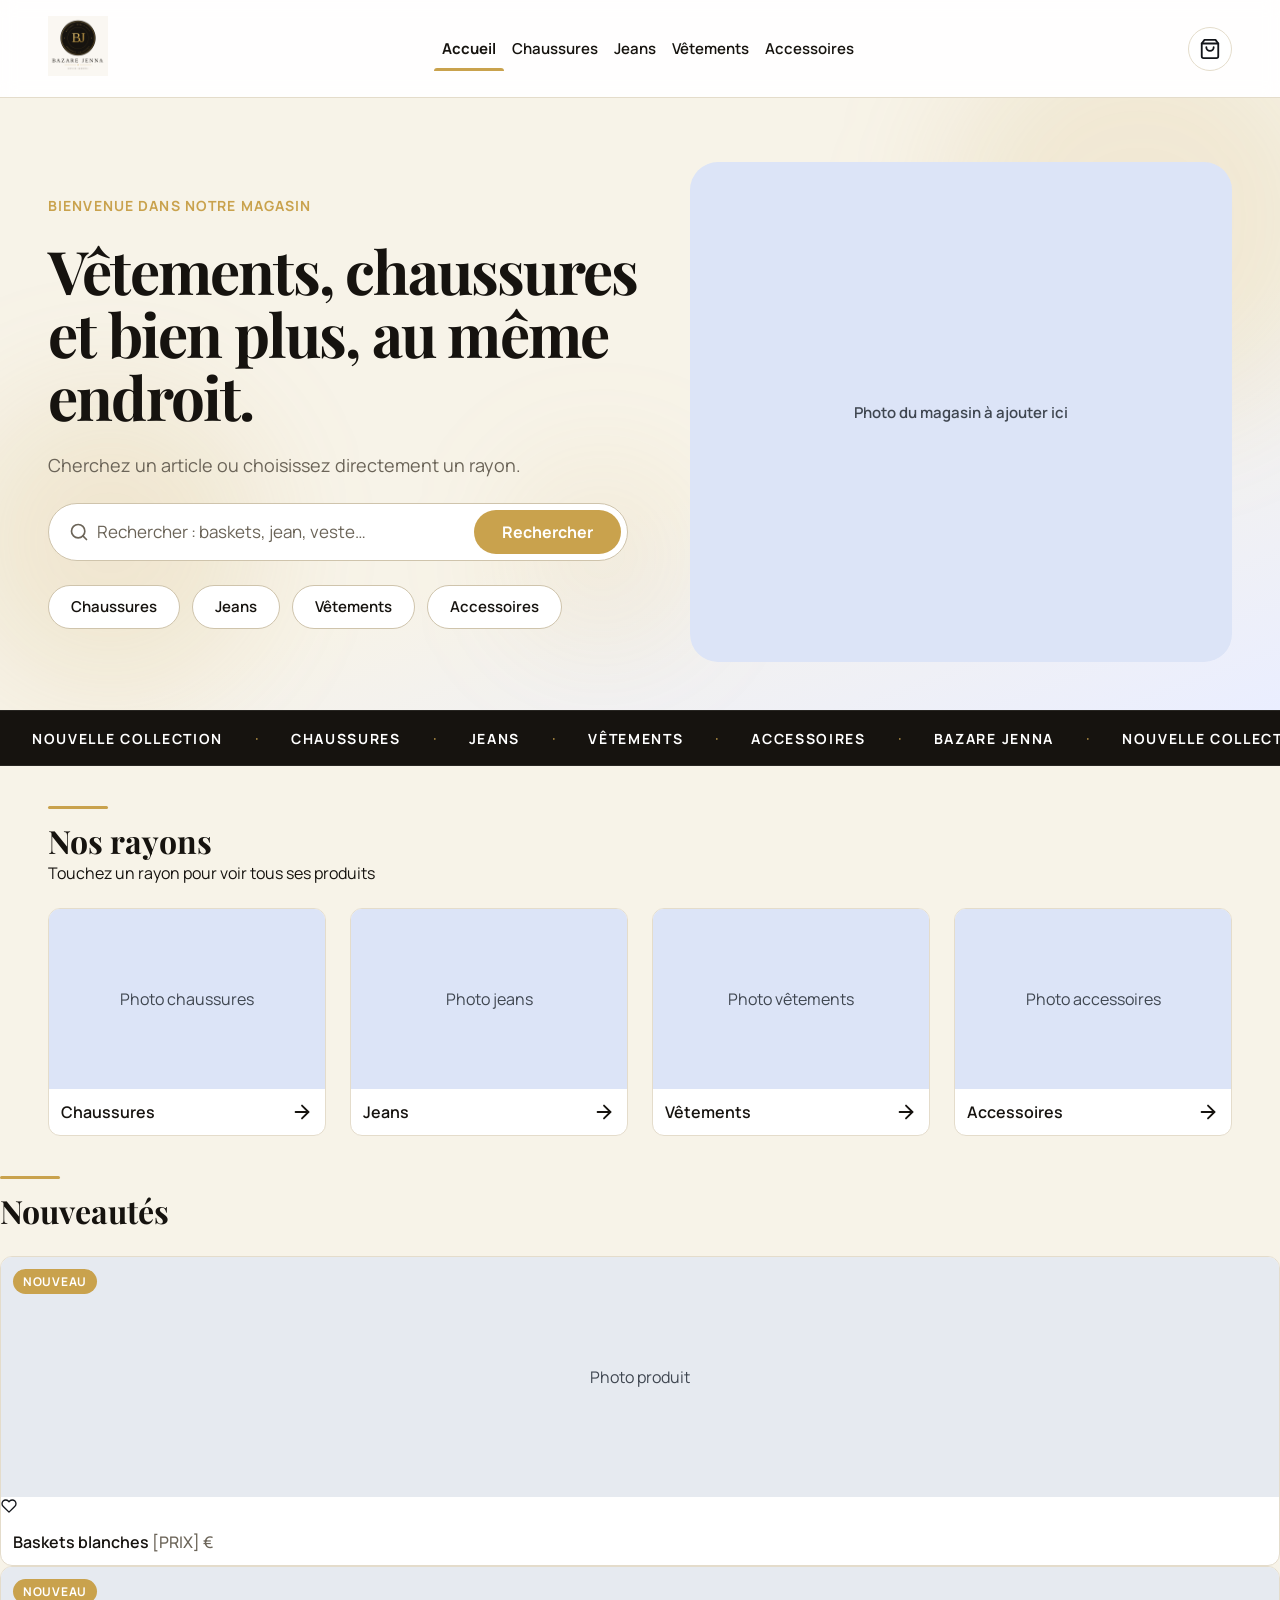
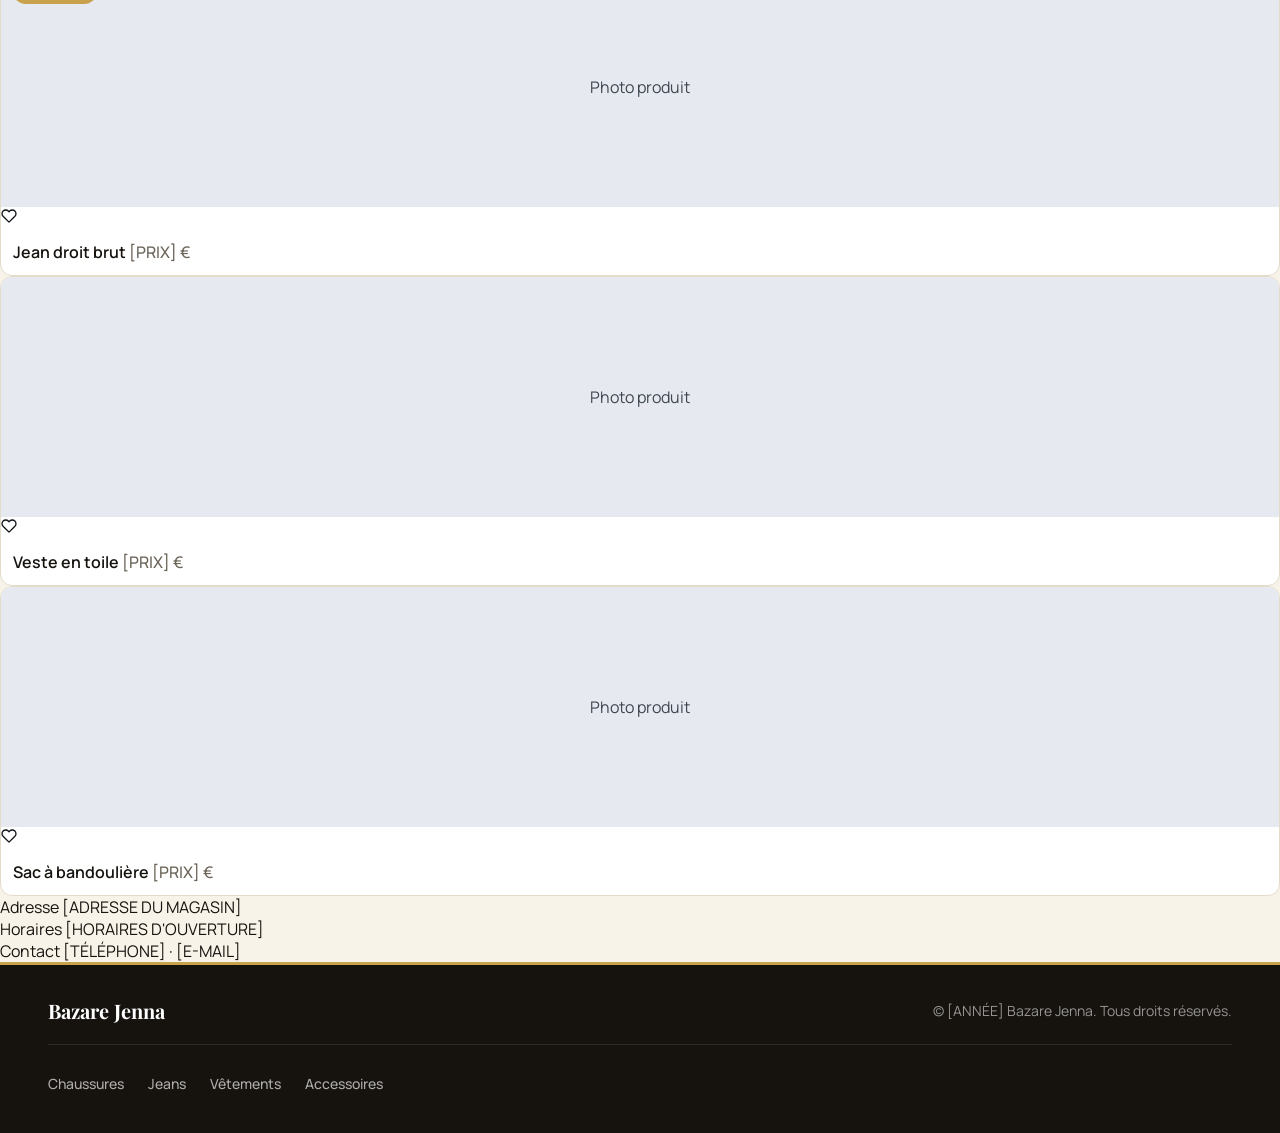
<file: index.html>
<!DOCTYPE html>
<html lang="fr">
<head>
  <meta charset="UTF-8">
  <meta name="viewport" content="width=device-width, initial-scale=1.0">
  <title>Bazare Jenna — Vêtements, Chaussures, Jeans &amp; Accessoires</title>
  <meta name="description" content="Bazare Jenna, votre boutique mode et style. Découvrez notre sélection de vêtements, chaussures, jeans et accessoires.">

  <!-- Google Fonts -->
  <link rel="preconnect" href="https://fonts.googleapis.com">
  <link rel="preconnect" href="https://fonts.gstatic.com" crossorigin>
  <link rel="stylesheet" href="https://fonts.googleapis.com/css2?family=Playfair+Display:wght@600;700&family=Manrope:wght@400;500;600;700&display=swap">

  <!-- Feuille de style -->
  <link rel="stylesheet" href="magasin.css">
</head>
<body>
  <!-- ── Bouton retour en haut ── -->
  <button class="btn-top" aria-label="Retour en haut">
    <svg aria-hidden="true" width="20" height="20" viewBox="0 0 24 24"
         fill="none" stroke="currentColor" stroke-width="2.5"
         stroke-linecap="round" stroke-linejoin="round">
      <polyline points="18 15 12 9 6 15"/>
    </svg>
  </button>

  <!-- ═══════════════════════════════════════════════
       EN-TÊTE PARTAGÉ
       ═══════════════════════════════════════════════ -->
  <header class="site-header">

    <!-- Logo -->
    <div class="header-logo">
      <a href="index.html">
        <img src="images/pro.png" alt="Logo Bazare Jenna" height="60">
      </a>
    </div>

    <!-- Navigation centrale -->
    <nav class="header-nav" aria-label="Navigation principale">
      <a href="index.html" class="nav-active" aria-current="page">Accueil</a>
      <a href="chaussures.html">Chaussures</a>
      <a href="jeans.html">Jeans</a>
      <a href="vetements.html">Vêtements</a>
      <a href="accessoires.html">Accessoires</a>
    </nav>

    <!-- Bouton panier -->
    <button class="btn-panier" aria-label="Panier">
      <svg aria-hidden="true" width="22" height="22" viewBox="0 0 24 24"
           fill="none" stroke="#12151A" stroke-width="2"
           stroke-linecap="round" stroke-linejoin="round">
        <path d="M6 2 3 6v14a2 2 0 0 0 2 2h14a2 2 0 0 0 2-2V6l-3-4z"/>
        <line x1="3" y1="6" x2="21" y2="6"/>
        <path d="M16 10a4 4 0 0 1-8 0"/>
      </svg>
    </button>

  </header>

  <!-- ═══════════════════════════════════════════════
       CONTENU PRINCIPAL
       ═══════════════════════════════════════════════ -->
  <main>

    <!-- ── 1) SECTION HÉRO (avec fond dégradé + blobs) ── -->
    <div class="hero-wrapper">

      <!-- Formes décoratives flottantes (pointer-events: none dans CSS) -->
      <div class="hero-blob hero-blob--1" aria-hidden="true"></div>
      <div class="hero-blob hero-blob--2" aria-hidden="true"></div>
      <div class="hero-blob hero-blob--3" aria-hidden="true"></div>

      <section class="hero-section" aria-labelledby="hero-titre">

        <!-- Colonne gauche -->
        <div class="hero-left reveal">

          <p class="hero-label">Bienvenue dans notre magasin</p>

          <h1 id="hero-titre" class="hero-h1">
            Vêtements, chaussures et bien plus, au même endroit.
          </h1>

          <p class="hero-desc">
             Cherchez un article ou choisissez directement un rayon.
          </p>

          <!-- Barre de recherche -->
          <form class="search-form" id="form-recherche-accueil" role="search" novalidate>
            <span class="search-form__icon" aria-hidden="true">
              <svg width="20" height="20" viewBox="0 0 24 24"
                   fill="none" stroke="currentColor" stroke-width="2"
                   stroke-linecap="round" stroke-linejoin="round">
                <circle cx="11" cy="11" r="8"/>
                <line x1="21" y1="21" x2="16.65" y2="16.65"/>
              </svg>
            </span>
            <input
              type="search"
              id="input-recherche-accueil"
              class="search-form__input"
              placeholder="Rechercher : baskets, jean, veste…"
              aria-label="Rechercher un produit"
              autocomplete="off"
            >
            <button type="submit" class="search-form__btn">Rechercher</button>
          </form>

          <!-- Message aucun rayon trouvé -->
          <p id="msg-aucun-rayon" class="search-no-result" role="alert">
            Aucun rayon trouvé pour cette recherche. Essayez&nbsp;: chaussures, jeans, vêtements ou accessoires.
          </p>

          <!-- Chips de catégorie -->
          <nav class="category-chips" aria-label="Accès rapide aux rayons">
            <a href="chaussures.html" class="category-chip">Chaussures</a>
            <a href="jeans.html"      class="category-chip">Jeans</a>
            <a href="vetements.html"  class="category-chip">Vêtements</a>
            <a href="accessoires.html" class="category-chip">Accessoires</a>
          </nav>

        </div><!-- /.hero-left -->

        <!-- Colonne droite : photo du magasin -->
        <div class="hero-right reveal" data-delay="2">
          <div class="hero-image-box">
            <!-- Remplacez ce div par <img src="…" alt="Photo du magasin Bazare Jenna"> -->
            Photo du magasin à ajouter ici
          </div>
        </div>

      </section><!-- /.hero-section -->
    </div><!-- /.hero-wrapper -->


    <!-- ── BANDEAU DÉFILANT ── -->
    <div class="marquee-band" aria-hidden="true">
      <div class="marquee-track">
        <!-- Contenu répété deux fois pour un défilement continu -->
        <span class="marquee-item">Nouvelle collection</span>
        <span class="marquee-sep">·</span>
        <span class="marquee-item">Chaussures</span>
        <span class="marquee-sep">·</span>
        <span class="marquee-item">Jeans</span>
        <span class="marquee-sep">·</span>
        <span class="marquee-item">Vêtements</span>
        <span class="marquee-sep">·</span>
        <span class="marquee-item">Accessoires</span>
        <span class="marquee-sep">·</span>
        <span class="marquee-item">Bazare Jenna</span>
        <span class="marquee-sep">·</span>
        <!-- Deuxième copie pour le défilement sans saut -->
        <span class="marquee-item">Nouvelle collection</span>
        <span class="marquee-sep">·</span>
        <span class="marquee-item">Chaussures</span>
        <span class="marquee-sep">·</span>
        <span class="marquee-item">Jeans</span>
        <span class="marquee-sep">·</span>
        <span class="marquee-item">Vêtements</span>
        <span class="marquee-sep">·</span>
        <span class="marquee-item">Accessoires</span>
        <span class="marquee-sep">·</span>
        <span class="marquee-item">Bazare Jenna</span>
        <span class="marquee-sep">·</span>
      </div>
    </div>


    <!-- ── 2) SECTION NOS RAYONS ── -->
    <section class="rayons-section" aria-labelledby="rayons-titre">

      <div class="section-heading-row reveal">
        <div class="section-heading-block">
          <span class="deco-line" aria-hidden="true"></span>
          <h2 id="rayons-titre" class="section-h2">Nos rayons</h2>
        </div>
        <p class="section-subtitle">Touchez un rayon pour voir tous ses produits</p>
      </div>

      <div class="rayons-grid">

        <!-- Carte Chaussures -->
        <a href="chaussures.html" class="rayon-card reveal" data-delay="1">
          <div class="rayon-card__image-box tint-chaussures">
            <span>Photo chaussures</span>
          </div>
          <div class="rayon-card__footer">
            <span class="rayon-card__name">Chaussures</span>
            <span class="rayon-card__arrow" aria-hidden="true">
              <svg width="22" height="22" viewBox="0 0 24 24"
                   fill="none" stroke="currentColor" stroke-width="2"
                   stroke-linecap="round" stroke-linejoin="round">
                <line x1="5" y1="12" x2="19" y2="12"/>
                <polyline points="12 5 19 12 12 19"/>
              </svg>
            </span>
          </div>
        </a>

        <!-- Carte Jeans -->
        <a href="jeans.html" class="rayon-card reveal" data-delay="2">
          <div class="rayon-card__image-box tint-jeans">
            <span>Photo jeans</span>
          </div>
          <div class="rayon-card__footer">
            <span class="rayon-card__name">Jeans</span>
            <span class="rayon-card__arrow" aria-hidden="true">
              <svg width="22" height="22" viewBox="0 0 24 24"
                   fill="none" stroke="currentColor" stroke-width="2"
                   stroke-linecap="round" stroke-linejoin="round">
                <line x1="5" y1="12" x2="19" y2="12"/>
                <polyline points="12 5 19 12 12 19"/>
              </svg>
            </span>
          </div>
        </a>

        <!-- Carte Vêtements -->
        <a href="vetements.html" class="rayon-card reveal" data-delay="3">
          <div class="rayon-card__image-box tint-vetements">
            <span>Photo vêtements</span>
          </div>
          <div class="rayon-card__footer">
            <span class="rayon-card__name">Vêtements</span>
            <span class="rayon-card__arrow" aria-hidden="true">
              <svg width="22" height="22" viewBox="0 0 24 24"
                   fill="none" stroke="currentColor" stroke-width="2"
                   stroke-linecap="round" stroke-linejoin="round">
                <line x1="5" y1="12" x2="19" y2="12"/>
                <polyline points="12 5 19 12 12 19"/>
              </svg>
            </span>
          </div>
        </a>

        <!-- Carte Accessoires -->
        <a href="accessoires.html" class="rayon-card reveal" data-delay="4">
          <div class="rayon-card__image-box tint-accessoires">
            <span>Photo accessoires</span>
          </div>
          <div class="rayon-card__footer">
            <span class="rayon-card__name">Accessoires</span>
            <span class="rayon-card__arrow" aria-hidden="true">
              <svg width="22" height="22" viewBox="0 0 24 24"
                   fill="none" stroke="currentColor" stroke-width="2"
                   stroke-linecap="round" stroke-linejoin="round">
                <line x1="5" y1="12" x2="19" y2="12"/>
                <polyline points="12 5 19 12 12 19"/>
              </svg>
            </span>
          </div>
        </a>

      </div><!-- /.rayons-grid -->

    </section><!-- /.rayons-section -->


    <!-- ── 3) SECTION NOUVEAUTÉS ── -->
    <section class="nouveautes-section" aria-labelledby="nouveautes-titre">

      <div class="section-heading-row reveal">
        <div class="section-heading-block">
          <span class="deco-line" aria-hidden="true"></span>
          <h2 id="nouveautes-titre" class="section-h2">Nouveautés</h2>
        </div>
      </div>

      <div class="products-grid">

        <!-- Produit 1 — badge "Nouveau" -->
        <article class="product-card reveal" data-delay="1">
          <div class="product-card__image-wrap">
            <div class="product-card__image-box tint-produit">
              Photo produit
            </div>
            <span class="badge-nouveau">Nouveau</span>
            <button class="btn-favori" aria-label="Ajouter aux favoris" type="button">
              <svg aria-hidden="true" width="16" height="16" viewBox="0 0 24 24"
                   fill="none" stroke="#12151A" stroke-width="2"
                   stroke-linecap="round" stroke-linejoin="round">
                <path d="M20.84 4.61a5.5 5.5 0 0 0-7.78 0L12 5.67l-1.06-1.06a5.5 5.5 0 0 0-7.78 7.78l1.06 1.06L12 21.23l7.78-7.78 1.06-1.06a5.5 5.5 0 0 0 0-7.78z"/>
              </svg>
            </button>
          </div>
          <div class="product-card__info">
            <span class="product-card__name">Baskets blanches</span>
            <span class="product-card__price">[PRIX] €</span>
          </div>
        </article>

        <!-- Produit 2 — badge "Nouveau" -->
        <article class="product-card reveal" data-delay="2">
          <div class="product-card__image-wrap">
            <div class="product-card__image-box tint-produit">
              Photo produit
            </div>
            <span class="badge-nouveau">Nouveau</span>
            <button class="btn-favori" aria-label="Ajouter aux favoris" type="button">
              <svg aria-hidden="true" width="16" height="16" viewBox="0 0 24 24"
                   fill="none" stroke="#12151A" stroke-width="2"
                   stroke-linecap="round" stroke-linejoin="round">
                <path d="M20.84 4.61a5.5 5.5 0 0 0-7.78 0L12 5.67l-1.06-1.06a5.5 5.5 0 0 0-7.78 7.78l1.06 1.06L12 21.23l7.78-7.78 1.06-1.06a5.5 5.5 0 0 0 0-7.78z"/>
              </svg>
            </button>
          </div>
          <div class="product-card__info">
            <span class="product-card__name">Jean droit brut</span>
            <span class="product-card__price">[PRIX] €</span>
          </div>
        </article>

        <!-- Produit 3 -->
        <article class="product-card reveal" data-delay="3">
          <div class="product-card__image-wrap">
            <div class="product-card__image-box tint-produit">
              Photo produit
            </div>
            <button class="btn-favori" aria-label="Ajouter aux favoris" type="button">
              <svg aria-hidden="true" width="16" height="16" viewBox="0 0 24 24"
                   fill="none" stroke="#12151A" stroke-width="2"
                   stroke-linecap="round" stroke-linejoin="round">
                <path d="M20.84 4.61a5.5 5.5 0 0 0-7.78 0L12 5.67l-1.06-1.06a5.5 5.5 0 0 0-7.78 7.78l1.06 1.06L12 21.23l7.78-7.78 1.06-1.06a5.5 5.5 0 0 0 0-7.78z"/>
              </svg>
            </button>
          </div>
          <div class="product-card__info">
            <span class="product-card__name">Veste en toile</span>
            <span class="product-card__price">[PRIX] €</span>
          </div>
        </article>

        <!-- Produit 4 -->
        <article class="product-card reveal" data-delay="4">
          <div class="product-card__image-wrap">
            <div class="product-card__image-box tint-produit">
              Photo produit
            </div>
            <button class="btn-favori" aria-label="Ajouter aux favoris" type="button">
              <svg aria-hidden="true" width="16" height="16" viewBox="0 0 24 24"
                   fill="none" stroke="#12151A" stroke-width="2"
                   stroke-linecap="round" stroke-linejoin="round">
                <path d="M20.84 4.61a5.5 5.5 0 0 0-7.78 0L12 5.67l-1.06-1.06a5.5 5.5 0 0 0-7.78 7.78l1.06 1.06L12 21.23l7.78-7.78 1.06-1.06a5.5 5.5 0 0 0 0-7.78z"/>
              </svg>
            </button>
          </div>
          <div class="product-card__info">
            <span class="product-card__name">Sac à bandoulière</span>
            <span class="product-card__price">[PRIX] €</span>
          </div>
        </article>

      </div><!-- /.products-grid -->

    </section><!-- /.nouveautes-section -->


    <!-- ── 4) BANDEAU INFORMATIONS DU MAGASIN ── -->
    <section class="store-info-band reveal" aria-label="Informations du magasin">

      <div class="store-info-col">
        <span class="store-info-label">Adresse</span>
        <span class="store-info-value">[ADRESSE DU MAGASIN]</span>
      </div>

      <div class="store-info-col">
        <span class="store-info-label">Horaires</span>
        <span class="store-info-value">[HORAIRES D'OUVERTURE]</span>
      </div>

      <div class="store-info-col">
        <span class="store-info-label">Contact</span>
        <span class="store-info-value">[TÉLÉPHONE] · [E-MAIL]</span>
      </div>

    </section><!-- /.store-info-band -->

  </main><!-- /main -->


  <!-- ═══════════════════════════════════════════════
       PIED DE PAGE PARTAGÉ — AMÉLIORÉ
       ═══════════════════════════════════════════════ -->
  <footer class="site-footer">
    <div class="footer-top">
      <span class="footer-brand">Bazare Jenna</span>
      <span class="footer-copy">© [ANNÉE] Bazare Jenna. Tous droits réservés.</span>
    </div>
    <nav class="footer-nav" aria-label="Liens rapides">
      <a href="chaussures.html">Chaussures</a>
      <a href="jeans.html">Jeans</a>
      <a href="vetements.html">Vêtements</a>
      <a href="accessoires.html">Accessoires</a>
    </nav>
  </footer>

  <!-- Script partagé -->
  <script src="script.js"></script>

</body>
</html>
</file>
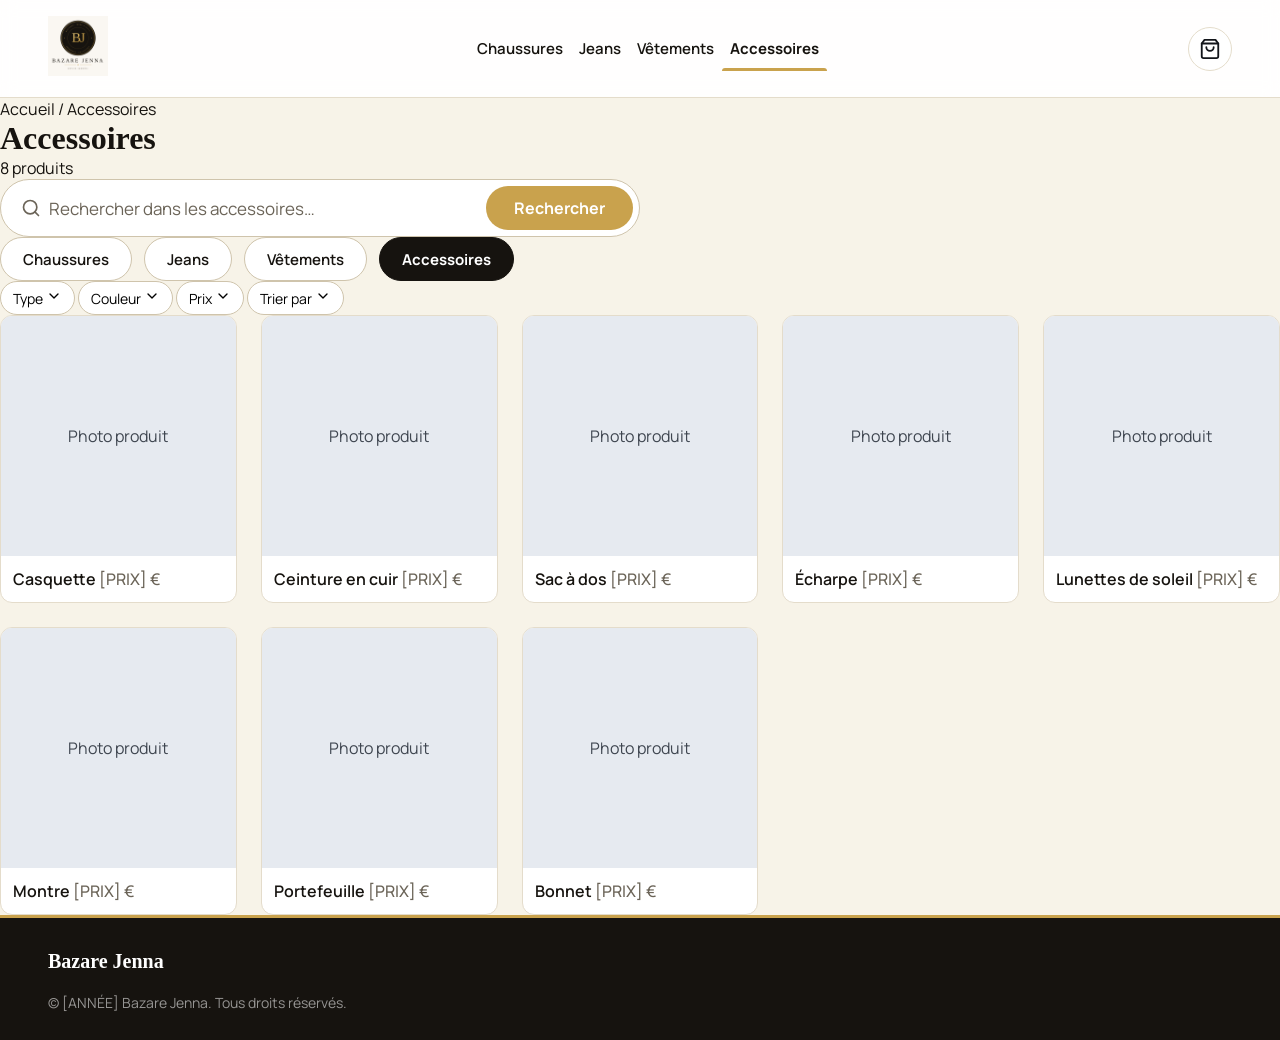
<file: accessoires.html>
﻿<!DOCTYPE html>
<html lang="fr">
<head>
  <meta charset="UTF-8">
  <meta name="viewport" content="width=device-width, initial-scale=1.0">
  <title>Accessoires — Bazare Jenna</title>
  <meta name="description" content="Découvrez notre rayon accessoires : casquettes, ceintures, sacs, écharpes, lunettes et bien plus chez Bazare Jenna.">

  <!-- Google Fonts -->
  <link rel="preconnect" href="https://fonts.googleapis.com">
  <link rel="preconnect" href="https://fonts.gstatic.com" crossorigin>
  <link rel="stylesheet" href="https://fonts.googleapis.com/css2?family=Bricolage+Grotesque:wght@600;700&family=Manrope:wght@400;500;600;700&display=swap">

  <!-- Feuille de style -->
  <link rel="stylesheet" href="magasin.css">
</head>
<body>

  <!-- ═══════════════════════════════════════════════
       EN-TÊTE PARTAGÉ
       ═══════════════════════════════════════════════ -->
  <header class="site-header">

    <div class="header-logo">
      <a href="index.html">
        <img src="images/pro.png" alt="Logo Bazare Jenna" height="60">
      </a>
    </div>

    <nav class="header-nav" aria-label="Navigation principale">
      <a href="chaussures.html">Chaussures</a>
      <a href="jeans.html">Jeans</a>
      <a href="vetements.html">Vêtements</a>
      <a href="accessoires.html" class="nav-active" aria-current="page">Accessoires</a>
    </nav>

    <button class="btn-panier" aria-label="Panier">
      <svg aria-hidden="true" width="22" height="22" viewBox="0 0 24 24"
           fill="none" stroke="#12151A" stroke-width="2"
           stroke-linecap="round" stroke-linejoin="round">
        <path d="M6 2 3 6v14a2 2 0 0 0 2 2h14a2 2 0 0 0 2-2V6l-3-4z"/>
        <line x1="3" y1="6" x2="21" y2="6"/>
        <path d="M16 10a4 4 0 0 1-8 0"/>
      </svg>
    </button>

  </header>

  <!-- ═══════════════════════════════════════════════
       CONTENU PRINCIPAL
       ═══════════════════════════════════════════════ -->
  <main>

    <!-- ── EN-TÊTE DE PAGE ── -->
    <div class="page-top">

      <nav class="breadcrumb" aria-label="Fil d'Ariane">
        <a href="index.html" class="breadcrumb__link">Accueil</a>
        <span class="breadcrumb__sep" aria-hidden="true">/</span>
        <span class="breadcrumb__current">Accessoires</span>
      </nav>

      <div class="page-title-row">
        <h1 class="page-h1">Accessoires</h1>
        <span class="page-count" id="compteur-produits">8 produits</span>
      </div>

      <form class="search-form search-form--wide" id="form-recherche-categorie" role="search" novalidate>
        <span class="search-form__icon" aria-hidden="true">
          <svg width="20" height="20" viewBox="0 0 24 24"
               fill="none" stroke="currentColor" stroke-width="2"
               stroke-linecap="round" stroke-linejoin="round">
            <circle cx="11" cy="11" r="8"/>
            <line x1="21" y1="21" x2="16.65" y2="16.65"/>
          </svg>
        </span>
        <input
          type="search"
          id="input-recherche-categorie"
          class="search-form__input"
          placeholder="Rechercher dans les accessoires…"
          aria-label="Rechercher dans les accessoires"
          autocomplete="off"
        >
        <button type="submit" class="search-form__btn">Rechercher</button>
      </form>

      <nav class="category-chips" aria-label="Accès rapide aux rayons">
        <a href="chaussures.html" class="category-chip">Chaussures</a>
        <a href="jeans.html"      class="category-chip">Jeans</a>
        <a href="vetements.html"  class="category-chip">Vêtements</a>
        <a href="accessoires.html" class="category-chip category-chip--active" aria-current="page">Accessoires</a>
      </nav>

    </div><!-- /.page-top -->


    <!-- ── BARRE DE FILTRES ── -->
    <div class="filter-bar" role="toolbar" aria-label="Filtres produits">
      <button class="filter-btn" type="button" aria-haspopup="listbox">
        Type
        <svg aria-hidden="true" width="16" height="16" viewBox="0 0 24 24"
             fill="none" stroke="currentColor" stroke-width="2"
             stroke-linecap="round" stroke-linejoin="round">
          <polyline points="6 9 12 15 18 9"/>
        </svg>
      </button>
      <button class="filter-btn" type="button" aria-haspopup="listbox">
        Couleur
        <svg aria-hidden="true" width="16" height="16" viewBox="0 0 24 24"
             fill="none" stroke="currentColor" stroke-width="2"
             stroke-linecap="round" stroke-linejoin="round">
          <polyline points="6 9 12 15 18 9"/>
        </svg>
      </button>
      <button class="filter-btn" type="button" aria-haspopup="listbox">
        Prix
        <svg aria-hidden="true" width="16" height="16" viewBox="0 0 24 24"
             fill="none" stroke="currentColor" stroke-width="2"
             stroke-linecap="round" stroke-linejoin="round">
          <polyline points="6 9 12 15 18 9"/>
        </svg>
      </button>
      <button class="filter-btn filter-btn--sort" type="button" aria-haspopup="listbox">
        Trier par
        <svg aria-hidden="true" width="16" height="16" viewBox="0 0 24 24"
             fill="none" stroke="currentColor" stroke-width="2"
             stroke-linecap="round" stroke-linejoin="round">
          <polyline points="6 9 12 15 18 9"/>
        </svg>
      </button>
    </div>


    <!-- ── GRILLE DE PRODUITS ── -->
    <section class="category-products-section" aria-label="Produits accessoires">
      <div class="category-products-grid" id="grille-produits">

        <article class="product-card" data-nom="Casquette">
          <div class="product-card__image-box tint-accessoires">
            Photo produit
          </div>
          <div class="product-card__info">
            <span class="product-card__name">Casquette</span>
            <span class="product-card__price">[PRIX] €</span>
          </div>
        </article>

        <article class="product-card" data-nom="Ceinture en cuir">
          <div class="product-card__image-box tint-accessoires">
            Photo produit
          </div>
          <div class="product-card__info">
            <span class="product-card__name">Ceinture en cuir</span>
            <span class="product-card__price">[PRIX] €</span>
          </div>
        </article>

        <article class="product-card" data-nom="Sac à dos">
          <div class="product-card__image-box tint-accessoires">
            Photo produit
          </div>
          <div class="product-card__info">
            <span class="product-card__name">Sac à dos</span>
            <span class="product-card__price">[PRIX] €</span>
          </div>
        </article>

        <article class="product-card" data-nom="Écharpe">
          <div class="product-card__image-box tint-accessoires">
            Photo produit
          </div>
          <div class="product-card__info">
            <span class="product-card__name">Écharpe</span>
            <span class="product-card__price">[PRIX] €</span>
          </div>
        </article>

        <article class="product-card" data-nom="Lunettes de soleil">
          <div class="product-card__image-box tint-accessoires">
            Photo produit
          </div>
          <div class="product-card__info">
            <span class="product-card__name">Lunettes de soleil</span>
            <span class="product-card__price">[PRIX] €</span>
          </div>
        </article>

        <article class="product-card" data-nom="Montre">
          <div class="product-card__image-box tint-accessoires">
            Photo produit
          </div>
          <div class="product-card__info">
            <span class="product-card__name">Montre</span>
            <span class="product-card__price">[PRIX] €</span>
          </div>
        </article>

        <article class="product-card" data-nom="Portefeuille">
          <div class="product-card__image-box tint-accessoires">
            Photo produit
          </div>
          <div class="product-card__info">
            <span class="product-card__name">Portefeuille</span>
            <span class="product-card__price">[PRIX] €</span>
          </div>
        </article>

        <article class="product-card" data-nom="Bonnet">
          <div class="product-card__image-box tint-accessoires">
            Photo produit
          </div>
          <div class="product-card__info">
            <span class="product-card__name">Bonnet</span>
            <span class="product-card__price">[PRIX] €</span>
          </div>
        </article>

        <p id="msg-aucun-produit" class="no-products-msg" role="status" aria-live="polite">
          Aucun produit trouvé.
        </p>

      </div><!-- /#grille-produits -->
    </section>

  </main><!-- /main -->


  <footer class="site-footer">
    <span class="footer-brand">Bazare Jenna</span>
    <span class="footer-copy">© [ANNÉE] Bazare Jenna. Tous droits réservés.</span>
  </footer>

  <script src="script.js"></script>

</body>
</html>
</file>
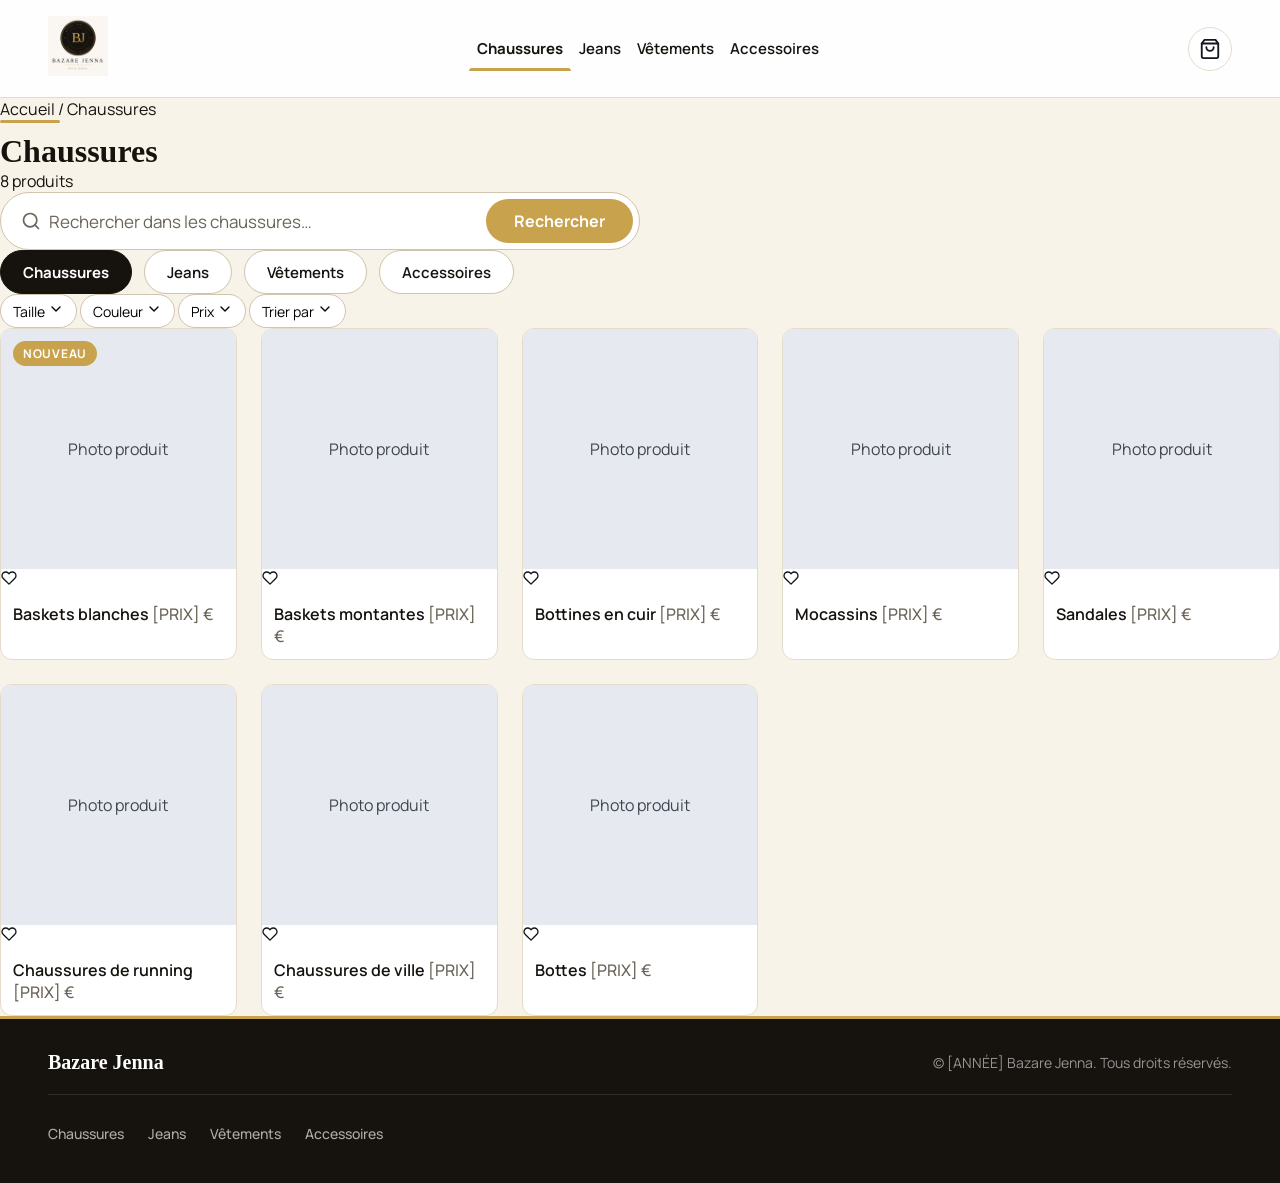
<file: chaussures.html>
<!DOCTYPE html>
<html lang="fr">
<head>
  <meta charset="UTF-8">
  <meta name="viewport" content="width=device-width, initial-scale=1.0">
  <title>Chaussures — Bazare Jenna</title>
  <meta name="description" content="Découvrez notre rayon chaussures : baskets, bottines, mocassins, sandales et bien plus chez Bazare Jenna.">

  <!-- Google Fonts -->
  <link rel="preconnect" href="https://fonts.googleapis.com">
  <link rel="preconnect" href="https://fonts.gstatic.com" crossorigin>
  <link rel="stylesheet" href="https://fonts.googleapis.com/css2?family=Bricolage+Grotesque:wght@600;700&family=Manrope:wght@400;500;600;700&display=swap">

  <!-- Feuille de style -->
  <link rel="stylesheet" href="magasin.css">
</head>
<body>

  <!-- ── Éléments du curseur personnalisé (desktop) ── -->
  <div class="cursor-dot"  aria-hidden="true"></div>
  <div class="cursor-ring" aria-hidden="true"></div>

  <!-- ── Bouton retour en haut ── -->
  <button class="btn-top" aria-label="Retour en haut">
    <svg aria-hidden="true" width="20" height="20" viewBox="0 0 24 24"
         fill="none" stroke="currentColor" stroke-width="2.5"
         stroke-linecap="round" stroke-linejoin="round">
      <polyline points="18 15 12 9 6 15"/>
    </svg>
  </button>

  <!-- ═══════════════════════════════════════════════
       EN-TÊTE PARTAGÉ
       ═══════════════════════════════════════════════ -->
  <header class="site-header">

    <div class="header-logo">
      <a href="index.html">
        <img src="images/pro.png" alt="Logo Bazare Jenna" height="60">
      </a>
    </div>

    <nav class="header-nav" aria-label="Navigation principale">
      <a href="chaussures.html" class="nav-active" aria-current="page">Chaussures</a>
      <a href="jeans.html">Jeans</a>
      <a href="vetements.html">Vêtements</a>
      <a href="accessoires.html">Accessoires</a>
    </nav>

    <button class="btn-panier" aria-label="Panier">
      <svg aria-hidden="true" width="22" height="22" viewBox="0 0 24 24"
           fill="none" stroke="#12151A" stroke-width="2"
           stroke-linecap="round" stroke-linejoin="round">
        <path d="M6 2 3 6v14a2 2 0 0 0 2 2h14a2 2 0 0 0 2-2V6l-3-4z"/>
        <line x1="3" y1="6" x2="21" y2="6"/>
        <path d="M16 10a4 4 0 0 1-8 0"/>
      </svg>
    </button>

  </header>

  <!-- ═══════════════════════════════════════════════
       CONTENU PRINCIPAL
       ═══════════════════════════════════════════════ -->
  <main>

    <!-- ── EN-TÊTE DE PAGE ── -->
    <div class="page-top">

      <!-- Fil d'Ariane -->
      <nav class="breadcrumb" aria-label="Fil d'Ariane">
        <a href="index.html" class="breadcrumb__link">Accueil</a>
        <span class="breadcrumb__sep" aria-hidden="true">/</span>
        <span class="breadcrumb__current">Chaussures</span>
      </nav>

      <!-- Titre + ligne déco + compteur -->
      <div class="page-title-row">
        <div class="page-h1-deco reveal">
          <span class="deco-line" aria-hidden="true"></span>
          <h1 class="page-h1">Chaussures</h1>
        </div>
        <span class="page-count" id="compteur-produits">8 produits</span>
      </div>

      <!-- Barre de recherche -->
      <form class="search-form search-form--wide" id="form-recherche-categorie" role="search" novalidate>
        <span class="search-form__icon" aria-hidden="true">
          <svg width="20" height="20" viewBox="0 0 24 24"
               fill="none" stroke="currentColor" stroke-width="2"
               stroke-linecap="round" stroke-linejoin="round">
            <circle cx="11" cy="11" r="8"/>
            <line x1="21" y1="21" x2="16.65" y2="16.65"/>
          </svg>
        </span>
        <input
          type="search"
          id="input-recherche-categorie"
          class="search-form__input"
          placeholder="Rechercher dans les chaussures…"
          aria-label="Rechercher dans les chaussures"
          autocomplete="off"
        >
        <button type="submit" class="search-form__btn">Rechercher</button>
      </form>

      <!-- Chips de catégorie -->
      <nav class="category-chips" aria-label="Accès rapide aux rayons">
        <a href="chaussures.html" class="category-chip category-chip--active" aria-current="page">Chaussures</a>
        <a href="jeans.html"      class="category-chip">Jeans</a>
        <a href="vetements.html"  class="category-chip">Vêtements</a>
        <a href="accessoires.html" class="category-chip">Accessoires</a>
      </nav>

    </div><!-- /.page-top -->


    <!-- ── BARRE DE FILTRES ── -->
    <div class="filter-bar" role="toolbar" aria-label="Filtres produits">
      <button class="filter-btn" type="button" aria-haspopup="listbox">
        Taille
        <svg aria-hidden="true" width="16" height="16" viewBox="0 0 24 24"
             fill="none" stroke="currentColor" stroke-width="2"
             stroke-linecap="round" stroke-linejoin="round">
          <polyline points="6 9 12 15 18 9"/>
        </svg>
      </button>
      <button class="filter-btn" type="button" aria-haspopup="listbox">
        Couleur
        <svg aria-hidden="true" width="16" height="16" viewBox="0 0 24 24"
             fill="none" stroke="currentColor" stroke-width="2"
             stroke-linecap="round" stroke-linejoin="round">
          <polyline points="6 9 12 15 18 9"/>
        </svg>
      </button>
      <button class="filter-btn" type="button" aria-haspopup="listbox">
        Prix
        <svg aria-hidden="true" width="16" height="16" viewBox="0 0 24 24"
             fill="none" stroke="currentColor" stroke-width="2"
             stroke-linecap="round" stroke-linejoin="round">
          <polyline points="6 9 12 15 18 9"/>
        </svg>
      </button>
      <button class="filter-btn filter-btn--sort" type="button" aria-haspopup="listbox">
        Trier par
        <svg aria-hidden="true" width="16" height="16" viewBox="0 0 24 24"
             fill="none" stroke="currentColor" stroke-width="2"
             stroke-linecap="round" stroke-linejoin="round">
          <polyline points="6 9 12 15 18 9"/>
        </svg>
      </button>
    </div>


    <!-- ── GRILLE DE PRODUITS ── -->
    <section class="category-products-section" aria-label="Produits chaussures">
      <div class="category-products-grid" id="grille-produits">

        <!-- Produit 1 — badge Nouveau -->
        <article class="product-card reveal" data-nom="Baskets blanches" data-delay="1">
          <div class="product-card__image-wrap">
            <div class="product-card__image-box tint-chaussures">Photo produit</div>
            <span class="badge-nouveau">Nouveau</span>
            <button class="btn-favori" aria-label="Ajouter aux favoris" type="button">
              <svg aria-hidden="true" width="16" height="16" viewBox="0 0 24 24" fill="none" stroke="#12151A" stroke-width="2" stroke-linecap="round" stroke-linejoin="round">
                <path d="M20.84 4.61a5.5 5.5 0 0 0-7.78 0L12 5.67l-1.06-1.06a5.5 5.5 0 0 0-7.78 7.78l1.06 1.06L12 21.23l7.78-7.78 1.06-1.06a5.5 5.5 0 0 0 0-7.78z"/>
              </svg>
            </button>
          </div>
          <div class="product-card__info">
            <span class="product-card__name">Baskets blanches</span>
            <span class="product-card__price">[PRIX] €</span>
          </div>
        </article>

        <!-- Produit 2 -->
        <article class="product-card reveal" data-nom="Baskets montantes" data-delay="2">
          <div class="product-card__image-wrap">
            <div class="product-card__image-box tint-chaussures">Photo produit</div>
            <button class="btn-favori" aria-label="Ajouter aux favoris" type="button">
              <svg aria-hidden="true" width="16" height="16" viewBox="0 0 24 24" fill="none" stroke="#12151A" stroke-width="2" stroke-linecap="round" stroke-linejoin="round">
                <path d="M20.84 4.61a5.5 5.5 0 0 0-7.78 0L12 5.67l-1.06-1.06a5.5 5.5 0 0 0-7.78 7.78l1.06 1.06L12 21.23l7.78-7.78 1.06-1.06a5.5 5.5 0 0 0 0-7.78z"/>
              </svg>
            </button>
          </div>
          <div class="product-card__info">
            <span class="product-card__name">Baskets montantes</span>
            <span class="product-card__price">[PRIX] €</span>
          </div>
        </article>

        <!-- Produit 3 -->
        <article class="product-card reveal" data-nom="Bottines en cuir" data-delay="3">
          <div class="product-card__image-wrap">
            <div class="product-card__image-box tint-chaussures">Photo produit</div>
            <button class="btn-favori" aria-label="Ajouter aux favoris" type="button">
              <svg aria-hidden="true" width="16" height="16" viewBox="0 0 24 24" fill="none" stroke="#12151A" stroke-width="2" stroke-linecap="round" stroke-linejoin="round">
                <path d="M20.84 4.61a5.5 5.5 0 0 0-7.78 0L12 5.67l-1.06-1.06a5.5 5.5 0 0 0-7.78 7.78l1.06 1.06L12 21.23l7.78-7.78 1.06-1.06a5.5 5.5 0 0 0 0-7.78z"/>
              </svg>
            </button>
          </div>
          <div class="product-card__info">
            <span class="product-card__name">Bottines en cuir</span>
            <span class="product-card__price">[PRIX] €</span>
          </div>
        </article>

        <!-- Produit 4 -->
        <article class="product-card reveal" data-nom="Mocassins" data-delay="4">
          <div class="product-card__image-wrap">
            <div class="product-card__image-box tint-chaussures">Photo produit</div>
            <button class="btn-favori" aria-label="Ajouter aux favoris" type="button">
              <svg aria-hidden="true" width="16" height="16" viewBox="0 0 24 24" fill="none" stroke="#12151A" stroke-width="2" stroke-linecap="round" stroke-linejoin="round">
                <path d="M20.84 4.61a5.5 5.5 0 0 0-7.78 0L12 5.67l-1.06-1.06a5.5 5.5 0 0 0-7.78 7.78l1.06 1.06L12 21.23l7.78-7.78 1.06-1.06a5.5 5.5 0 0 0 0-7.78z"/>
              </svg>
            </button>
          </div>
          <div class="product-card__info">
            <span class="product-card__name">Mocassins</span>
            <span class="product-card__price">[PRIX] €</span>
          </div>
        </article>

        <!-- Produit 5 -->
        <article class="product-card reveal" data-nom="Sandales" data-delay="5">
          <div class="product-card__image-wrap">
            <div class="product-card__image-box tint-chaussures">Photo produit</div>
            <button class="btn-favori" aria-label="Ajouter aux favoris" type="button">
              <svg aria-hidden="true" width="16" height="16" viewBox="0 0 24 24" fill="none" stroke="#12151A" stroke-width="2" stroke-linecap="round" stroke-linejoin="round">
                <path d="M20.84 4.61a5.5 5.5 0 0 0-7.78 0L12 5.67l-1.06-1.06a5.5 5.5 0 0 0-7.78 7.78l1.06 1.06L12 21.23l7.78-7.78 1.06-1.06a5.5 5.5 0 0 0 0-7.78z"/>
              </svg>
            </button>
          </div>
          <div class="product-card__info">
            <span class="product-card__name">Sandales</span>
            <span class="product-card__price">[PRIX] €</span>
          </div>
        </article>

        <!-- Produit 6 -->
        <article class="product-card reveal" data-nom="Chaussures de running" data-delay="6">
          <div class="product-card__image-wrap">
            <div class="product-card__image-box tint-chaussures">Photo produit</div>
            <button class="btn-favori" aria-label="Ajouter aux favoris" type="button">
              <svg aria-hidden="true" width="16" height="16" viewBox="0 0 24 24" fill="none" stroke="#12151A" stroke-width="2" stroke-linecap="round" stroke-linejoin="round">
                <path d="M20.84 4.61a5.5 5.5 0 0 0-7.78 0L12 5.67l-1.06-1.06a5.5 5.5 0 0 0-7.78 7.78l1.06 1.06L12 21.23l7.78-7.78 1.06-1.06a5.5 5.5 0 0 0 0-7.78z"/>
              </svg>
            </button>
          </div>
          <div class="product-card__info">
            <span class="product-card__name">Chaussures de running</span>
            <span class="product-card__price">[PRIX] €</span>
          </div>
        </article>

        <!-- Produit 7 -->
        <article class="product-card reveal" data-nom="Chaussures de ville" data-delay="7">
          <div class="product-card__image-wrap">
            <div class="product-card__image-box tint-chaussures">Photo produit</div>
            <button class="btn-favori" aria-label="Ajouter aux favoris" type="button">
              <svg aria-hidden="true" width="16" height="16" viewBox="0 0 24 24" fill="none" stroke="#12151A" stroke-width="2" stroke-linecap="round" stroke-linejoin="round">
                <path d="M20.84 4.61a5.5 5.5 0 0 0-7.78 0L12 5.67l-1.06-1.06a5.5 5.5 0 0 0-7.78 7.78l1.06 1.06L12 21.23l7.78-7.78 1.06-1.06a5.5 5.5 0 0 0 0-7.78z"/>
              </svg>
            </button>
          </div>
          <div class="product-card__info">
            <span class="product-card__name">Chaussures de ville</span>
            <span class="product-card__price">[PRIX] €</span>
          </div>
        </article>

        <!-- Produit 8 -->
        <article class="product-card reveal" data-nom="Bottes" data-delay="8">
          <div class="product-card__image-wrap">
            <div class="product-card__image-box tint-chaussures">Photo produit</div>
            <button class="btn-favori" aria-label="Ajouter aux favoris" type="button">
              <svg aria-hidden="true" width="16" height="16" viewBox="0 0 24 24" fill="none" stroke="#12151A" stroke-width="2" stroke-linecap="round" stroke-linejoin="round">
                <path d="M20.84 4.61a5.5 5.5 0 0 0-7.78 0L12 5.67l-1.06-1.06a5.5 5.5 0 0 0-7.78 7.78l1.06 1.06L12 21.23l7.78-7.78 1.06-1.06a5.5 5.5 0 0 0 0-7.78z"/>
              </svg>
            </button>
          </div>
          <div class="product-card__info">
            <span class="product-card__name">Bottes</span>
            <span class="product-card__price">[PRIX] €</span>
          </div>
        </article>

        <!-- Message aucun résultat -->
        <p id="msg-aucun-produit" class="no-products-msg" role="status" aria-live="polite">
          Aucun produit trouvé.
        </p>

      </div><!-- /#grille-produits -->
    </section>

  </main><!-- /main -->


  <!-- ═══════════════════════════════════════════════
       PIED DE PAGE PARTAGÉ
       ═══════════════════════════════════════════════ -->
  <footer class="site-footer">
    <div class="footer-top">
      <span class="footer-brand">Bazare Jenna</span>
      <span class="footer-copy">© [ANNÉE] Bazare Jenna. Tous droits réservés.</span>
    </div>
    <nav class="footer-nav" aria-label="Liens rapides">
      <a href="chaussures.html">Chaussures</a>
      <a href="jeans.html">Jeans</a>
      <a href="vetements.html">Vêtements</a>
      <a href="accessoires.html">Accessoires</a>
    </nav>
  </footer>

  <script src="script.js"></script>

</body>
</html>
</file>
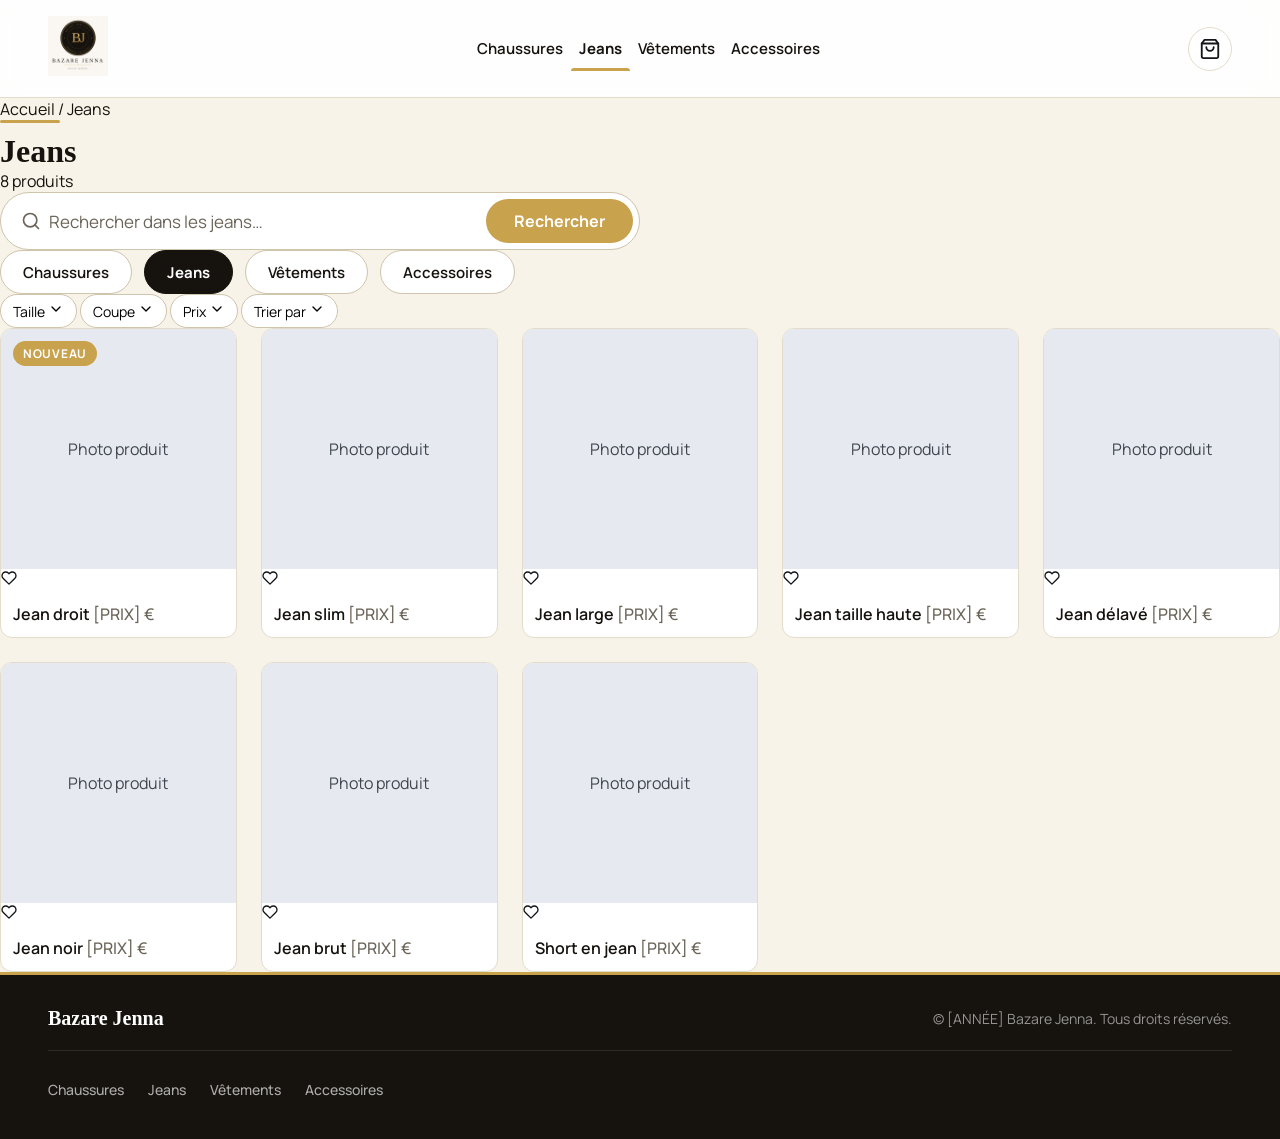
<file: jeans.html>
<!DOCTYPE html>
<html lang="fr">
<head>
  <meta charset="UTF-8">
  <meta name="viewport" content="width=device-width, initial-scale=1.0">
  <title>Jeans — Bazare Jenna</title>
  <meta name="description" content="Découvrez notre rayon jeans : jean droit, slim, large, taille haute et bien plus chez Bazare Jenna.">

  <!-- Google Fonts -->
  <link rel="preconnect" href="https://fonts.googleapis.com">
  <link rel="preconnect" href="https://fonts.gstatic.com" crossorigin>
  <link rel="stylesheet" href="https://fonts.googleapis.com/css2?family=Bricolage+Grotesque:wght@600;700&family=Manrope:wght@400;500;600;700&display=swap">

  <!-- Feuille de style -->
  <link rel="stylesheet" href="magasin.css">
</head>
<body>

  <!-- ── Éléments du curseur personnalisé (desktop) ── -->
  <div class="cursor-dot"  aria-hidden="true"></div>
  <div class="cursor-ring" aria-hidden="true"></div>

  <!-- ── Bouton retour en haut ── -->
  <button class="btn-top" aria-label="Retour en haut">
    <svg aria-hidden="true" width="20" height="20" viewBox="0 0 24 24"
         fill="none" stroke="currentColor" stroke-width="2.5"
         stroke-linecap="round" stroke-linejoin="round">
      <polyline points="18 15 12 9 6 15"/>
    </svg>
  </button>

  <!-- ═══════════════════════════════════════════════
       EN-TÊTE PARTAGÉ
       ═══════════════════════════════════════════════ -->
  <header class="site-header">

    <div class="header-logo">
      <a href="index.html">
        <img src="images/pro.png" alt="Logo Bazare Jenna" height="60">
      </a>
    </div>

    <nav class="header-nav" aria-label="Navigation principale">
      <a href="chaussures.html">Chaussures</a>
      <a href="jeans.html" class="nav-active" aria-current="page">Jeans</a>
      <a href="vetements.html">Vêtements</a>
      <a href="accessoires.html">Accessoires</a>
    </nav>

    <button class="btn-panier" aria-label="Panier">
      <svg aria-hidden="true" width="22" height="22" viewBox="0 0 24 24"
           fill="none" stroke="#12151A" stroke-width="2"
           stroke-linecap="round" stroke-linejoin="round">
        <path d="M6 2 3 6v14a2 2 0 0 0 2 2h14a2 2 0 0 0 2-2V6l-3-4z"/>
        <line x1="3" y1="6" x2="21" y2="6"/>
        <path d="M16 10a4 4 0 0 1-8 0"/>
      </svg>
    </button>

  </header>

  <!-- ═══════════════════════════════════════════════
       CONTENU PRINCIPAL
       ═══════════════════════════════════════════════ -->
  <main>

    <!-- ── EN-TÊTE DE PAGE ── -->
    <div class="page-top">

      <nav class="breadcrumb" aria-label="Fil d'Ariane">
        <a href="index.html" class="breadcrumb__link">Accueil</a>
        <span class="breadcrumb__sep" aria-hidden="true">/</span>
        <span class="breadcrumb__current">Jeans</span>
      </nav>

      <div class="page-title-row">
        <div class="page-h1-deco reveal">
          <span class="deco-line" aria-hidden="true"></span>
          <h1 class="page-h1">Jeans</h1>
        </div>
        <span class="page-count" id="compteur-produits">8 produits</span>
      </div>

      <form class="search-form search-form--wide" id="form-recherche-categorie" role="search" novalidate>
        <span class="search-form__icon" aria-hidden="true">
          <svg width="20" height="20" viewBox="0 0 24 24"
               fill="none" stroke="currentColor" stroke-width="2"
               stroke-linecap="round" stroke-linejoin="round">
            <circle cx="11" cy="11" r="8"/>
            <line x1="21" y1="21" x2="16.65" y2="16.65"/>
          </svg>
        </span>
        <input
          type="search"
          id="input-recherche-categorie"
          class="search-form__input"
          placeholder="Rechercher dans les jeans…"
          aria-label="Rechercher dans les jeans"
          autocomplete="off"
        >
        <button type="submit" class="search-form__btn">Rechercher</button>
      </form>

      <nav class="category-chips" aria-label="Accès rapide aux rayons">
        <a href="chaussures.html" class="category-chip">Chaussures</a>
        <a href="jeans.html"      class="category-chip category-chip--active" aria-current="page">Jeans</a>
        <a href="vetements.html"  class="category-chip">Vêtements</a>
        <a href="accessoires.html" class="category-chip">Accessoires</a>
      </nav>

    </div><!-- /.page-top -->


    <!-- ── BARRE DE FILTRES ── -->
    <div class="filter-bar" role="toolbar" aria-label="Filtres produits">
      <button class="filter-btn" type="button" aria-haspopup="listbox">
        Taille
        <svg aria-hidden="true" width="16" height="16" viewBox="0 0 24 24" fill="none" stroke="currentColor" stroke-width="2" stroke-linecap="round" stroke-linejoin="round"><polyline points="6 9 12 15 18 9"/></svg>
      </button>
      <button class="filter-btn" type="button" aria-haspopup="listbox">
        Coupe
        <svg aria-hidden="true" width="16" height="16" viewBox="0 0 24 24" fill="none" stroke="currentColor" stroke-width="2" stroke-linecap="round" stroke-linejoin="round"><polyline points="6 9 12 15 18 9"/></svg>
      </button>
      <button class="filter-btn" type="button" aria-haspopup="listbox">
        Prix
        <svg aria-hidden="true" width="16" height="16" viewBox="0 0 24 24" fill="none" stroke="currentColor" stroke-width="2" stroke-linecap="round" stroke-linejoin="round"><polyline points="6 9 12 15 18 9"/></svg>
      </button>
      <button class="filter-btn filter-btn--sort" type="button" aria-haspopup="listbox">
        Trier par
        <svg aria-hidden="true" width="16" height="16" viewBox="0 0 24 24" fill="none" stroke="currentColor" stroke-width="2" stroke-linecap="round" stroke-linejoin="round"><polyline points="6 9 12 15 18 9"/></svg>
      </button>
    </div>


    <!-- ── GRILLE DE PRODUITS ── -->
    <section class="category-products-section" aria-label="Produits jeans">
      <div class="category-products-grid" id="grille-produits">

        <article class="product-card reveal" data-nom="Jean droit" data-delay="1">
          <div class="product-card__image-wrap">
            <div class="product-card__image-box tint-jeans">Photo produit</div>
            <span class="badge-nouveau">Nouveau</span>
            <button class="btn-favori" aria-label="Ajouter aux favoris" type="button">
              <svg aria-hidden="true" width="16" height="16" viewBox="0 0 24 24" fill="none" stroke="#12151A" stroke-width="2" stroke-linecap="round" stroke-linejoin="round"><path d="M20.84 4.61a5.5 5.5 0 0 0-7.78 0L12 5.67l-1.06-1.06a5.5 5.5 0 0 0-7.78 7.78l1.06 1.06L12 21.23l7.78-7.78 1.06-1.06a5.5 5.5 0 0 0 0-7.78z"/></svg>
            </button>
          </div>
          <div class="product-card__info">
            <span class="product-card__name">Jean droit</span>
            <span class="product-card__price">[PRIX] €</span>
          </div>
        </article>

        <article class="product-card reveal" data-nom="Jean slim" data-delay="2">
          <div class="product-card__image-wrap">
            <div class="product-card__image-box tint-jeans">Photo produit</div>
            <button class="btn-favori" aria-label="Ajouter aux favoris" type="button">
              <svg aria-hidden="true" width="16" height="16" viewBox="0 0 24 24" fill="none" stroke="#12151A" stroke-width="2" stroke-linecap="round" stroke-linejoin="round"><path d="M20.84 4.61a5.5 5.5 0 0 0-7.78 0L12 5.67l-1.06-1.06a5.5 5.5 0 0 0-7.78 7.78l1.06 1.06L12 21.23l7.78-7.78 1.06-1.06a5.5 5.5 0 0 0 0-7.78z"/></svg>
            </button>
          </div>
          <div class="product-card__info">
            <span class="product-card__name">Jean slim</span>
            <span class="product-card__price">[PRIX] €</span>
          </div>
        </article>

        <article class="product-card reveal" data-nom="Jean large" data-delay="3">
          <div class="product-card__image-wrap">
            <div class="product-card__image-box tint-jeans">Photo produit</div>
            <button class="btn-favori" aria-label="Ajouter aux favoris" type="button">
              <svg aria-hidden="true" width="16" height="16" viewBox="0 0 24 24" fill="none" stroke="#12151A" stroke-width="2" stroke-linecap="round" stroke-linejoin="round"><path d="M20.84 4.61a5.5 5.5 0 0 0-7.78 0L12 5.67l-1.06-1.06a5.5 5.5 0 0 0-7.78 7.78l1.06 1.06L12 21.23l7.78-7.78 1.06-1.06a5.5 5.5 0 0 0 0-7.78z"/></svg>
            </button>
          </div>
          <div class="product-card__info">
            <span class="product-card__name">Jean large</span>
            <span class="product-card__price">[PRIX] €</span>
          </div>
        </article>

        <article class="product-card reveal" data-nom="Jean taille haute" data-delay="4">
          <div class="product-card__image-wrap">
            <div class="product-card__image-box tint-jeans">Photo produit</div>
            <button class="btn-favori" aria-label="Ajouter aux favoris" type="button">
              <svg aria-hidden="true" width="16" height="16" viewBox="0 0 24 24" fill="none" stroke="#12151A" stroke-width="2" stroke-linecap="round" stroke-linejoin="round"><path d="M20.84 4.61a5.5 5.5 0 0 0-7.78 0L12 5.67l-1.06-1.06a5.5 5.5 0 0 0-7.78 7.78l1.06 1.06L12 21.23l7.78-7.78 1.06-1.06a5.5 5.5 0 0 0 0-7.78z"/></svg>
            </button>
          </div>
          <div class="product-card__info">
            <span class="product-card__name">Jean taille haute</span>
            <span class="product-card__price">[PRIX] €</span>
          </div>
        </article>

        <article class="product-card reveal" data-nom="Jean délavé" data-delay="5">
          <div class="product-card__image-wrap">
            <div class="product-card__image-box tint-jeans">Photo produit</div>
            <button class="btn-favori" aria-label="Ajouter aux favoris" type="button">
              <svg aria-hidden="true" width="16" height="16" viewBox="0 0 24 24" fill="none" stroke="#12151A" stroke-width="2" stroke-linecap="round" stroke-linejoin="round"><path d="M20.84 4.61a5.5 5.5 0 0 0-7.78 0L12 5.67l-1.06-1.06a5.5 5.5 0 0 0-7.78 7.78l1.06 1.06L12 21.23l7.78-7.78 1.06-1.06a5.5 5.5 0 0 0 0-7.78z"/></svg>
            </button>
          </div>
          <div class="product-card__info">
            <span class="product-card__name">Jean délavé</span>
            <span class="product-card__price">[PRIX] €</span>
          </div>
        </article>

        <article class="product-card reveal" data-nom="Jean noir" data-delay="6">
          <div class="product-card__image-wrap">
            <div class="product-card__image-box tint-jeans">Photo produit</div>
            <button class="btn-favori" aria-label="Ajouter aux favoris" type="button">
              <svg aria-hidden="true" width="16" height="16" viewBox="0 0 24 24" fill="none" stroke="#12151A" stroke-width="2" stroke-linecap="round" stroke-linejoin="round"><path d="M20.84 4.61a5.5 5.5 0 0 0-7.78 0L12 5.67l-1.06-1.06a5.5 5.5 0 0 0-7.78 7.78l1.06 1.06L12 21.23l7.78-7.78 1.06-1.06a5.5 5.5 0 0 0 0-7.78z"/></svg>
            </button>
          </div>
          <div class="product-card__info">
            <span class="product-card__name">Jean noir</span>
            <span class="product-card__price">[PRIX] €</span>
          </div>
        </article>

        <article class="product-card reveal" data-nom="Jean brut" data-delay="7">
          <div class="product-card__image-wrap">
            <div class="product-card__image-box tint-jeans">Photo produit</div>
            <button class="btn-favori" aria-label="Ajouter aux favoris" type="button">
              <svg aria-hidden="true" width="16" height="16" viewBox="0 0 24 24" fill="none" stroke="#12151A" stroke-width="2" stroke-linecap="round" stroke-linejoin="round"><path d="M20.84 4.61a5.5 5.5 0 0 0-7.78 0L12 5.67l-1.06-1.06a5.5 5.5 0 0 0-7.78 7.78l1.06 1.06L12 21.23l7.78-7.78 1.06-1.06a5.5 5.5 0 0 0 0-7.78z"/></svg>
            </button>
          </div>
          <div class="product-card__info">
            <span class="product-card__name">Jean brut</span>
            <span class="product-card__price">[PRIX] €</span>
          </div>
        </article>

        <article class="product-card reveal" data-nom="Short en jean" data-delay="8">
          <div class="product-card__image-wrap">
            <div class="product-card__image-box tint-jeans">Photo produit</div>
            <button class="btn-favori" aria-label="Ajouter aux favoris" type="button">
              <svg aria-hidden="true" width="16" height="16" viewBox="0 0 24 24" fill="none" stroke="#12151A" stroke-width="2" stroke-linecap="round" stroke-linejoin="round"><path d="M20.84 4.61a5.5 5.5 0 0 0-7.78 0L12 5.67l-1.06-1.06a5.5 5.5 0 0 0-7.78 7.78l1.06 1.06L12 21.23l7.78-7.78 1.06-1.06a5.5 5.5 0 0 0 0-7.78z"/></svg>
            </button>
          </div>
          <div class="product-card__info">
            <span class="product-card__name">Short en jean</span>
            <span class="product-card__price">[PRIX] €</span>
          </div>
        </article>

        <p id="msg-aucun-produit" class="no-products-msg" role="status" aria-live="polite">
          Aucun produit trouvé.
        </p>

      </div><!-- /#grille-produits -->
    </section>

  </main><!-- /main -->

  <footer class="site-footer">
    <div class="footer-top">
      <span class="footer-brand">Bazare Jenna</span>
      <span class="footer-copy">© [ANNÉE] Bazare Jenna. Tous droits réservés.</span>
    </div>
    <nav class="footer-nav" aria-label="Liens rapides">
      <a href="chaussures.html">Chaussures</a>
      <a href="jeans.html">Jeans</a>
      <a href="vetements.html">Vêtements</a>
      <a href="accessoires.html">Accessoires</a>
    </nav>
  </footer>

  <script src="script.js"></script>

</body>
</html>
</file>
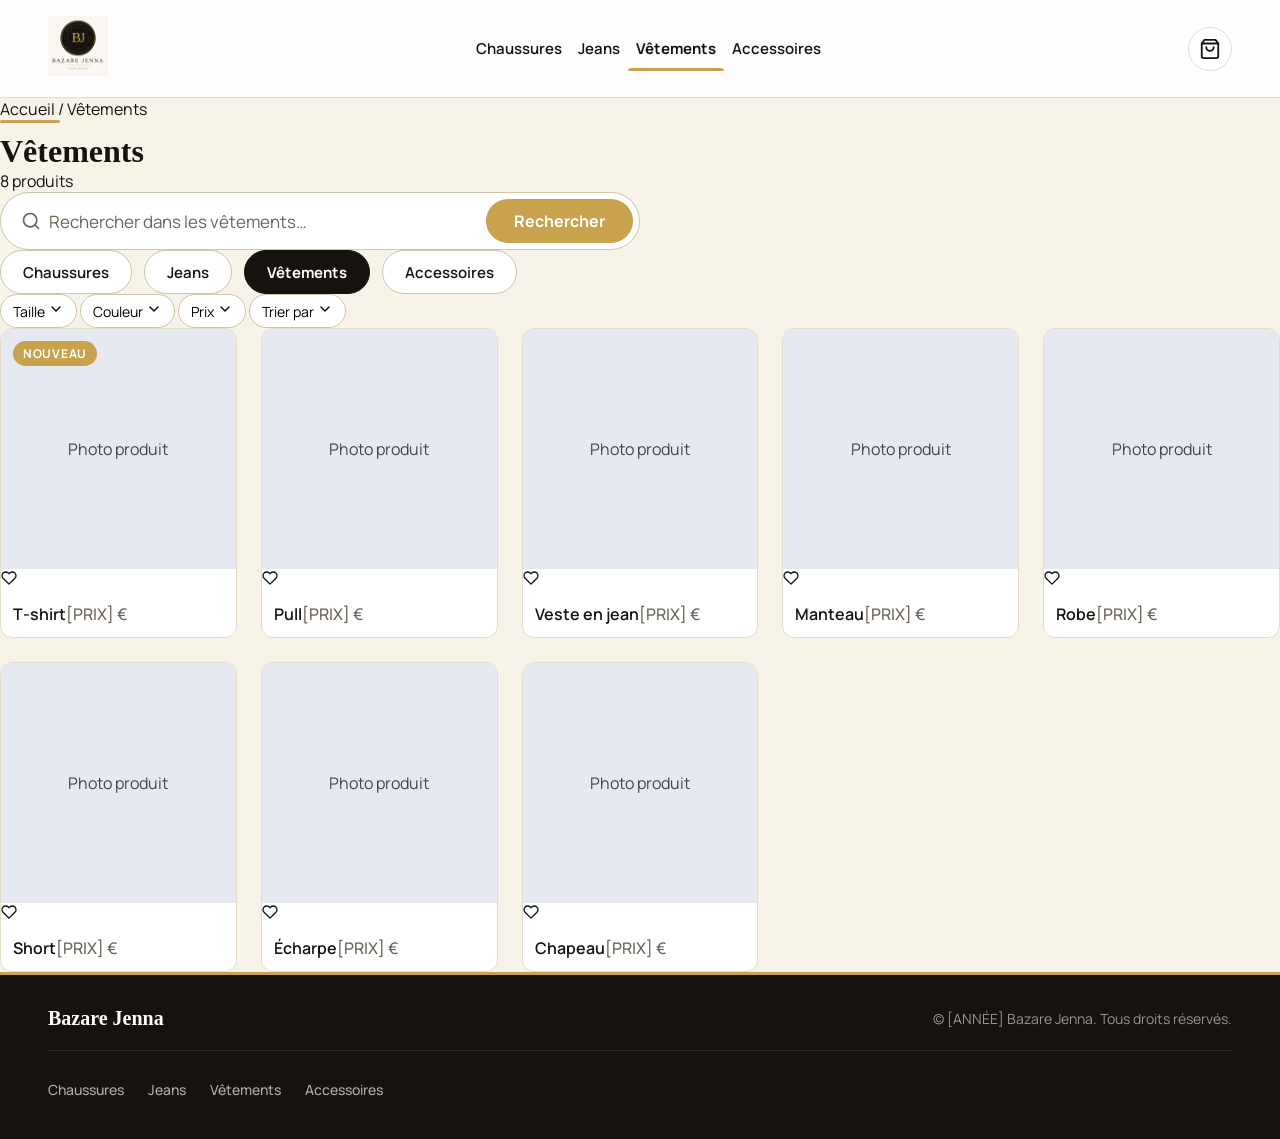
<file: vetements.html>
<!DOCTYPE html>
<html lang="fr">
<head>
  <meta charset="UTF-8">
  <meta name="viewport" content="width=device-width, initial-scale=1.0">
  <title>Vêtements — Bazare Jenna</title>
  <meta name="description" content="Explorez notre rayon vêtements : t‑shirts, pulls, vestes, manteaux, robes et plus chez Bazare Jenna.">

  <!-- Google Fonts -->
  <link rel="preconnect" href="https://fonts.googleapis.com">
  <link rel="preconnect" href="https://fonts.gstatic.com" crossorigin>
  <link rel="stylesheet" href="https://fonts.googleapis.com/css2?family=Bricolage+Grotesque:wght@600;700&family=Manrope:wght@400;500;600;700&display=swap">

  <link rel="stylesheet" href="magasin.css">
</head>
<body>

  <div class="cursor-dot" aria-hidden="true"></div>
  <div class="cursor-ring" aria-hidden="true"></div>

  <button class="btn-top" aria-label="Retour en haut">
    <svg aria-hidden="true" width="20" height="20" viewBox="0 0 24 24" fill="none" stroke="currentColor" stroke-width="2.5" stroke-linecap="round" stroke-linejoin="round"><polyline points="18 15 12 9 6 15"/></svg>
  </button>

  <header class="site-header">
    <div class="header-logo">
      <a href="index.html"><img src="images/pro.png" alt="Logo Bazare Jenna" height="60"></a>
    </div>
    <nav class="header-nav" aria-label="Navigation principale">
      <a href="chaussures.html">Chaussures</a>
      <a href="jeans.html">Jeans</a>
      <a href="vetements.html" class="nav-active" aria-current="page">Vêtements</a>
      <a href="accessoires.html">Accessoires</a>
    </nav>
    <button class="btn-panier" aria-label="Panier">
      <svg aria-hidden="true" width="22" height="22" viewBox="0 0 24 24" fill="none" stroke="#12151A" stroke-width="2" stroke-linecap="round" stroke-linejoin="round"><path d="M6 2 3 6v14a2 2 0 0 0 2 2h14a2 2 0 0 0 2-2V6l-3-4z"/><line x1="3" y1="6" x2="21" y2="6"/><path d="M16 10a4 4 0 0 1-8 0"/></svg>
    </button>
  </header>

  <main>
    <div class="page-top">
      <nav class="breadcrumb" aria-label="Fil d'Ariane">
        <a href="index.html" class="breadcrumb__link">Accueil</a>
        <span class="breadcrumb__sep" aria-hidden="true">/</span>
        <span class="breadcrumb__current">Vêtements</span>
      </nav>
      <div class="page-title-row">
        <div class="page-h1-deco reveal">
          <span class="deco-line" aria-hidden="true"></span>
          <h1 class="page-h1">Vêtements</h1>
        </div>
        <span class="page-count" id="compteur-produits">8 produits</span>
      </div>
      <form class="search-form search-form--wide" id="form-recherche-categorie" role="search" novalidate>
        <span class="search-form__icon" aria-hidden="true"><svg width="20" height="20" viewBox="0 0 24 24" fill="none" stroke="currentColor" stroke-width="2" stroke-linecap="round" stroke-linejoin="round"><circle cx="11" cy="11" r="8"/><line x1="21" y1="21" x2="16.65" y2="16.65"/></svg></span>
        <input type="search" id="input-recherche-categorie" class="search-form__input" placeholder="Rechercher dans les vêtements…" aria-label="Rechercher dans les vêtements" autocomplete="off">
        <button type="submit" class="search-form__btn">Rechercher</button>
      </form>
      <nav class="category-chips" aria-label="Accès rapide aux rayons">
        <a href="chaussures.html" class="category-chip">Chaussures</a>
        <a href="jeans.html" class="category-chip">Jeans</a>
        <a href="vetements.html" class="category-chip category-chip--active" aria-current="page">Vêtements</a>
        <a href="accessoires.html" class="category-chip">Accessoires</a>
      </nav>
    </div>

    <div class="filter-bar" role="toolbar" aria-label="Filtres produits">
      <button class="filter-btn" type="button" aria-haspopup="listbox">Taille
        <svg aria-hidden="true" width="16" height="16" viewBox="0 0 24 24" fill="none" stroke="currentColor" stroke-width="2" stroke-linecap="round" stroke-linejoin="round"><polyline points="6 9 12 15 18 9"/></svg>
      </button>
      <button class="filter-btn" type="button" aria-haspopup="listbox">Couleur
        <svg aria-hidden="true" width="16" height="16" viewBox="0 0 24 24" fill="none" stroke="currentColor" stroke-width="2" stroke-linecap="round" stroke-linejoin="round"><polyline points="6 9 12 15 18 9"/></svg>
      </button>
      <button class="filter-btn" type="button" aria-haspopup="listbox">Prix
        <svg aria-hidden="true" width="16" height="16" viewBox="0 0 24 24" fill="none" stroke="currentColor" stroke-width="2" stroke-linecap="round" stroke-linejoin="round"><polyline points="6 9 12 15 18 9"/></svg>
      </button>
      <button class="filter-btn filter-btn--sort" type="button" aria-haspopup="listbox">Trier par
        <svg aria-hidden="true" width="16" height="16" viewBox="0 0 24 24" fill="none" stroke="currentColor" stroke-width="2" stroke-linecap="round" stroke-linejoin="round"><polyline points="6 9 12 15 18 9"/></svg>
      </button>
    </div>

    <section class="category-products-section" aria-label="Produits vêtements">
      <div class="category-products-grid" id="grille-produits">

        <article class="product-card reveal" data-nom="T‑shirt" data-delay="1">
          <div class="product-card__image-wrap">
            <div class="product-card__image-box tint-vetements">Photo produit</div>
            <span class="badge-nouveau">Nouveau</span>
            <button class="btn-favori" aria-label="Ajouter aux favoris" type="button">
              <svg aria-hidden="true" width="16" height="16" viewBox="0 0 24 24" fill="none" stroke="#12151A" stroke-width="2" stroke-linecap="round" stroke-linejoin="round"><path d="M20.84 4.61a5.5 5.5 0 0 0-7.78 0L12 5.67l-1.06-1.06a5.5 5.5 0 0 0-7.78 7.78l1.06 1.06L12 21.23l7.78-7.78 1.06-1.06a5.5 5.5 0 0 0 0-7.78z"/></svg>
            </button>
          </div>
          <div class="product-card__info"><span class="product-card__name">T‑shirt</span><span class="product-card__price">[PRIX] €</span></div>
        </article>

        <article class="product-card reveal" data-nom="Pull" data-delay="2">
          <div class="product-card__image-wrap">
            <div class="product-card__image-box tint-vetements">Photo produit</div>
            <button class="btn-favori" aria-label="Ajouter aux favoris" type="button"><svg aria-hidden="true" width="16" height="16" viewBox="0 0 24 24" fill="none" stroke="#12151A" stroke-width="2" stroke-linecap="round" stroke-linejoin="round"><path d="M20.84 4.61a5.5 5.5 0 0 0-7.78 0L12 5.67l-1.06-1.06a5.5 5.5 0 0 0-7.78 7.78l1.06 1.06L12 21.23l7.78-7.78 1.06-1.06a5.5 5.5 0 0 0 0-7.78z"/></svg></button>
          </div>
          <div class="product-card__info"><span class="product-card__name">Pull</span><span class="product-card__price">[PRIX] €</span></div>
        </article>

        <article class="product-card reveal" data-nom="Veste en jean" data-delay="3">
          <div class="product-card__image-wrap">
            <div class="product-card__image-box tint-vetements">Photo produit</div>
            <button class="btn-favori" aria-label="Ajouter aux favoris" type="button"><svg aria-hidden="true" width="16" height="16" viewBox="0 0 24 24" fill="none" stroke="#12151A" stroke-width="2" stroke-linecap="round" stroke-linejoin="round"><path d="M20.84 4.61a5.5 5.5 0 0 0-7.78 0L12 5.67l-1.06-1.06a5.5 5.5 0 0 0-7.78 7.78l1.06 1.06L12 21.23l7.78-7.78 1.06-1.06a5.5 5.5 0 0 0 0-7.78z"/></svg></button>
          </div>
          <div class="product-card__info"><span class="product-card__name">Veste en jean</span><span class="product-card__price">[PRIX] €</span></div>
        </article>

        <article class="product-card reveal" data-nom="Manteau" data-delay="4">
          <div class="product-card__image-wrap">
            <div class="product-card__image-box tint-vetements">Photo produit</div>
            <button class="btn-favori" aria-label="Ajouter aux favoris" type="button"><svg aria-hidden="true" width="16" height="16" viewBox="0 0 24 24" fill="none" stroke="#12151A" stroke-width="2" stroke-linecap="round" stroke-linejoin="round"><path d="M20.84 4.61a5.5 5.5 0 0 0-7.78 0L12 5.67l-1.06-1.06a5.5 5.5 0 0 0-7.78 7.78l1.06 1.06L12 21.23l7.78-7.78 1.06-1.06a5.5 5.5 0 0 0 0-7.78z"/></svg></button>
          </div>
          <div class="product-card__info"><span class="product-card__name">Manteau</span><span class="product-card__price">[PRIX] €</span></div>
        </article>

        <article class="product-card reveal" data-nom="Robe" data-delay="5">
          <div class="product-card__image-wrap">
            <div class="product-card__image-box tint-vetements">Photo produit</div>
            <button class="btn-favori" aria-label="Ajouter aux favoris" type="button"><svg aria-hidden="true" width="16" height="16" viewBox="0 0 24 24" fill="none" stroke="#12151A" stroke-width="2" stroke-linecap="round" stroke-linejoin="round"><path d="M20.84 4.61a5.5 5.5 0 0 0-7.78 0L12 5.67l-1.06-1.06a5.5 5.5 0 0 0-7.78 7.78l1.06 1.06L12 21.23l7.78-7.78 1.06-1.06a5.5 5.5 0 0 0 0-7.78z"/></svg></button>
          </div>
          <div class="product-card__info"><span class="product-card__name">Robe</span><span class="product-card__price">[PRIX] €</span></div>
        </article>

        <article class="product-card reveal" data-nom="Short" data-delay="6">
          <div class="product-card__image-wrap">
            <div class="product-card__image-box tint-vetements">Photo produit</div>
            <button class="btn-favori" aria-label="Ajouter aux favoris" type="button"><svg aria-hidden="true" width="16" height="16" viewBox="0 0 24 24" fill="none" stroke="#12151A" stroke-width="2" stroke-linecap="round" stroke-linejoin="round"><path d="M20.84 4.61a5.5 5.5 0 0 0-7.78 0L12 5.67l-1.06-1.05a5.5 5.5 0 0 0-7.78 7.78l1.05 1.06L12 21.23l7.78-7.78 1.06-1.06a5.5 5.5 0 0 0 0-7.78z"/></svg></button>
          </div>
          <div class="product-card__info"><span class="product-card__name">Short</span><span class="product-card__price">[PRIX] €</span></div>
        </article>

        <article class="product-card reveal" data-nom="Écharpe" data-delay="7">
          <div class="product-card__image-wrap">
            <div class="product-card__image-box tint-vetements">Photo produit</div>
            <button class="btn-favori" aria-label="Ajouter aux favoris" type="button"><svg aria-hidden="true" width="16" height="16" viewBox="0 0 24 24" fill="none" stroke="#12151A" stroke-width="2" stroke-linecap="round" stroke-linejoin="round"><path d="M20.84 4.61a5.5 5.5 0 0 0-7.78 0L12 5.67l-1.06-1.06a5.5 5.5 0 0 0-7.78 7.78l1.06 1.06L12 21.23l7.78-7.78 1.06-1.06a5.5 5.5 0 0 0 0-7.78z"/></svg></button>
          </div>
          <div class="product-card__info"><span class="product-card__name">Écharpe</span><span class="product-card__price">[PRIX] €</span></div>
        </article>

        <article class="product-card reveal" data-nom="Chapeau" data-delay="8">
          <div class="product-card__image-wrap">
            <div class="product-card__image-box tint-vetements">Photo produit</div>
            <button class="btn-favori" aria-label="Ajouter aux favoris" type="button"><svg aria-hidden="true" width="16" height="16" viewBox="0 0 24 24" fill="none" stroke="#12151A" stroke-width="2" stroke-linecap="round" stroke-linejoin="round"><path d="M20.84 4.61a5.5 5.5 0 0 0-7.78 0L12 5.67l-1.06-1.06a5.5 5.5 0 0 0-7.78 7.78l1.06 1.06L12 21.23l7.78-7.78 1.06-1.06a5.5 5.5 0 0 0 0-7.78z"/></svg></button>
          </div>
          <div class="product-card__info"><span class="product-card__name">Chapeau</span><span class="product-card__price">[PRIX] €</span></div>
        </article>

        <p id="msg-aucun-produit" class="no-products-msg" role="status" aria-live="polite">Aucun produit trouvé.</p>

      </div>
    </section>

  </main>

  <footer class="site-footer">
    <div class="footer-top">
      <span class="footer-brand">Bazare Jenna</span>
      <span class="footer-copy">© [ANNÉE] Bazare Jenna. Tous droits réservés.</span>
    </div>
    <nav class="footer-nav" aria-label="Liens rapides">
      <a href="chaussures.html">Chaussures</a>
      <a href="jeans.html">Jeans</a>
      <a href="vetements.html">Vêtements</a>
      <a href="accessoires.html">Accessoires</a>
    </nav>
  </footer>

  <script src="script.js"></script>
</body>
</html>
</file>
<file: magasin.css>
/* ===========================================================
   magasin.css — Feuille de style partagée — Bazare Jenna
   Updated palette and typography (Playfair Display for headings)
   =========================================================== */

/* ── Tokens de design ── */
:root {
  /* Palette de couleurs */
  --bg: #F7F3E8;            /* crème */
  --surface: #FFFFFF;       /* blanc */
  --text: #16130F;          /* noir chaud */
  --text-muted: #6B6458;   /* texte secondaire */
  --border: #E4DCCB;        /* bordure légère */
  --border-strong: #CFC4AC;/* bordure forte */
  --gold: #C9A24D;          /* or */
  --gold-dark: #8A6420;     /* or foncé */
  --dark: #16130F;          /* texte principal (idem que --text) */
  --blush: #F0DFD6;         /* accent rose */
  --white: #FFFFFF;

  /* Teintes pour les images de rayon */
  --tint-chaussures:  #DCE4F7;
  --tint-jeans:       #E0E3EA;
  --tint-vetements:   #E2E8E2;
  --tint-accessoires: #EADFE3;
  --tint-produit:     #E6EAF0;

  /* Durées de transition */
  --dur-fast:   0.2s;
  --dur-normal: 0.3s;
  --dur-slow:   0.6s;
  --ease-out:   cubic-bezier(0.22, 1, 0.36, 1);
}

/* ── Modificateurs de teinte (aucun style="" dans le HTML) ── */
.tint-chaussures  { background: var(--tint-chaussures);  }
.tint-jeans       { background: var(--tint-jeans);       }
.tint-vetements   { background: var(--tint-vetements);   }
.tint-accessoires { background: var(--tint-accessoires); }
.tint-produit     { background: var(--tint-produit);     }

/* ── Réinitialisation ── */
*, *::before, *::after {
  margin: 0;
  padding: 0;
  box-sizing: border-box;
}

/* ── Base ── */
html { scroll-behavior: smooth; }
body {
  font-family: "Manrope", system-ui, sans-serif;
  font-weight: 400;
  color: var(--text);
  background-color: var(--bg);
  min-width: 360px;
  overflow-x: hidden;
  opacity: 1;
  transition: opacity var(--dur-fast) ease;
}

body.page-exit { opacity: 0; }
body.page-enter { opacity: 0; }

/* ── Cursors ── */
a, button, [role="button"],
.rayon-card, .product-card, .category-chip,
.filter-btn, .btn-panier, .search-form__btn,
.btn-top { cursor: pointer; }

input[type="search"],
input[type="text"],
textarea { cursor: text; }
[disabled] { cursor: not-allowed; }

/* ── Typographie ── */
h1, h2, h3, h4, .brand-name {
  font-family: "Playfair Display", serif;
}

a { color: inherit; text-decoration: none; }

/* ── Focus visible (accessibilité) ── */
:focus-visible {
  outline: 2px solid var(--gold);
  outline-offset: 2px;
  border-radius: 4px;
}

/* ── Ligne décorative dorée (au-dessus des H2) ── */
.deco-line {
  display: block;
  width: 60px;
  height: 3px;
  border-radius: 999px;
  background: var(--gold);
  margin-bottom: 10px;
}

/* ── Badge "Nouveau" ── */
.badge-nouveau {
  position: absolute;
  top: 12px;
  left: 12px;
  background: var(--gold);
  color: var(--white);
  font-size: 12px;
  font-weight: 700;
  letter-spacing: 0.06em;
  text-transform: uppercase;
  padding: 4px 10px;
  border-radius: 999px;
  pointer-events: none;
  z-index: 2;
}

/* ── En‑tête partagé — sticky ── */
.site-header {
  position: sticky;
  top: 0;
  z-index: 100;
  background: rgba(255, 255, 255, 0.92);
  backdrop-filter: blur(8px);
  -webkit-backdrop-filter: blur(8px);
  border-bottom: 1px solid var(--border);
  padding: 16px 48px;
  display: flex;
  flex-direction: row;
  align-items: center;
  justify-content: space-between;
  flex-wrap: wrap;
  gap: 8px 32px;
  transition: padding var(--dur-normal) var(--ease-out),
              box-shadow var(--dur-normal) var(--ease-out);
}
.site-header.header-scrolled {
  padding-top: 10px;
  padding-bottom: 10px;
  box-shadow: 0 4px 24px rgba(0,0,0,0.08);
}
.header-logo a { display: inline-flex; align-items: center; cursor: pointer; }
.header-logo img { height: 60px; width: auto; display: block; transition: height var(--dur-normal) var(--ease-out); }
.header-scrolled .header-logo img { height: 48px; }

.header-nav { display: flex; align-items: center; gap: 0; }
.header-nav a {
  font-size: 15px;
  font-weight: 600;
  color: var(--text);
  padding: 12px 8px;
  min-height: 44px;
  display: inline-flex;
  align-items: center;
  position: relative;
  overflow: hidden;
}
.header-nav a::after {
  content: "";
  position: absolute;
  bottom: 0;
  left: 0;
  width: 0;
  height: 3px;
  border-radius: 999px 999px 0 0;
  background: var(--gold);
  transition: width 0.3s ease;
}
.header-nav a:hover::after { width: 100%; }
.header-nav a.nav-active {
  font-weight: 700;
}
.header-nav a.nav-active::after { width: 100%; }

.btn-panier {
  width: 44px;
  height: 44px;
  border-radius: 50%;
  background: var(--white);
  border: 1px solid var(--border);
  display: inline-flex;
  align-items: center;
  justify-content: center;
  flex-shrink: 0;
  transition: transform var(--dur-fast) var(--ease-out),
              box-shadow var(--dur-fast) var(--ease-out),
              background var(--dur-fast) ease,
              border-color var(--dur-fast) ease;
}
.btn-panier:hover {
  background: var(--bg);
  border-color: var(--border-strong);
  transform: translateY(-2px);
  box-shadow: 0 4px 12px rgba(0,0,0,0.10);
}
.btn-panier:active { transform: scale(0.97) translateY(0); box-shadow: none; }

/* ── Pied de page partagé ── */
.site-footer {
  background: var(--dark);
  color: var(--white);
  border-top: 3px solid var(--gold);
  padding: 32px 48px 28px;
  display: flex;
  flex-direction: column;
  gap: 20px;
}
.footer-top {
  display: flex;
  flex-direction: row;
  align-items: center;
  justify-content: space-between;
  flex-wrap: wrap;
  gap: 12px 24px;
}
.footer-brand {
  font-family: "Playfair Display", serif;
  font-weight: 700;
  font-size: 20px;
  color: var(--white);
}
.footer-copy {
  font-size: 14px;
  color: rgba(255,255,255,0.55);
}
.footer-nav {
  display: flex;
  flex-direction: row;
  flex-wrap: wrap;
  gap: 8px 24px;
  border-top: 1px solid rgba(255,255,255,0.10);
  padding-top: 16px;
}
.footer-nav a {
  font-size: 14px;
  font-weight: 500;
  color: rgba(255,255,255,0.65);
  transition: color var(--dur-fast) ease;
  min-height: 44px;
  display: inline-flex;
  align-items: center;
}
.footer-nav a:hover { color: var(--white); }

/* ── Barre de recherche en pilule ── */
.search-form {
  background: var(--white);
  border: 1px solid var(--border-strong);
  border-radius: 999px;
  padding: 6px 6px 6px 20px;
  max-width: 580px;
  display: flex;
  align-items: center;
  gap: 8px;
  width: 100%;
  transition: border-color var(--dur-fast) ease,
              box-shadow var(--dur-fast) ease;
}
.search-form--wide { max-width: 640px; }
.search-form.search-focused {
  border-color: var(--gold);
  box-shadow: 0 0 0 4px rgba(201,162,77, 0.12);
}
.search-form__icon { flex-shrink: 0; display: flex; align-items: center; color: var(--text-muted); transition: color var(--dur-fast) ease; }
.search-form.search-focused .search-form__icon { color: var(--gold); }
.search-form__input {
  flex: 1;
  height: 44px;
  border: none;
  outline: none;
  background: transparent;
  font-family: "Manrope", system-ui, sans-serif;
  font-size: 17px;
  color: var(--text);
}
.search-form__input::placeholder { color: var(--text-muted); }
.search-form__btn {
  height: 44px;
  padding: 0 28px;
  border-radius: 999px;
  background: var(--gold);
  color: var(--white);
  font-family: "Manrope", system-ui, sans-serif;
  font-weight: 700;
  font-size: 16px;
  border: none;
  cursor: pointer;
  flex-shrink: 0;
  transition: transform var(--dur-fast) var(--ease-out),
              box-shadow var(--dur-fast) var(--ease-out),
              filter var(--dur-fast) ease;
}
.search-form__btn:hover {
  transform: translateY(-2px);
  box-shadow: 0 6px 16px rgba(201,162,77, 0.30);
  filter: brightness(1.1);
}
.search-form__btn:active {
  transform: scale(0.97) translateY(0);
  box-shadow: none;
}
.search-no-result { display: none; font-size: 15px; font-weight: 700; color: var(--text); margin-top: 10px; padding: 0 4px; }

/* ── Chips de catégorie ── */
.category-chips { display: flex; flex-wrap: wrap; gap: 12px; }
.category-chip {
  height: 44px;
  padding: 0 22px;
  border-radius: 999px;
  background: var(--white);
  border: 1px solid var(--border-strong);
  font-family: "Manrope", system-ui, sans-serif;
  font-size: 15px;
  font-weight: 600;
  color: var(--text);
  display: inline-flex;
  align-items: center;
  justify-content: center;
  text-decoration: none;
  transition: transform var(--dur-fast) var(--ease-out),
              box-shadow var(--dur-fast) var(--ease-out),
              background var(--dur-fast) ease,
              border-color var(--dur-fast) ease;
}
.category-chip:hover {
  transform: translateY(-2px);
  box-shadow: 0 4px 12px rgba(0,0,0,0.08);
  background: var(--bg);
}
.category-chip:active { transform: scale(0.97) translateY(0); box-shadow: none; }
.category-chip--active { background: var(--dark); color: var(--white); font-weight: 700; border-color: var(--dark); }
.category-chip--active:hover { background: #2a2f38; border-color: #2a2f38; }

/* ── Hero section ── */
.hero-wrapper {
  position: relative;
  overflow: hidden;
  background: linear-gradient(160deg, var(--bg) 60%, #EAEEFF 100%);
}
.hero-blob { position: absolute; border-radius: 50%; filter: blur(60px); pointer-events: none; z-index: 0; }
.hero-blob--1 { width: 400px; height: 400px; background: rgba(201,162,77, 0.13); top: -80px; right: -60px; animation: floatBlob1 10s ease-in-out infinite; }
.hero-blob--2 { width: 300px; height: 300px; background: rgba(201,162,77, 0.15); bottom: 20px; left: -40px; animation: floatBlob2 12s ease-in-out infinite; }
.hero-blob--3 { width: 180px; height: 180px; background: rgba(201,162,77, 0.10); top: 60%; left: 40%; animation: floatBlob3 9s ease-in-out infinite; }
@keyframes floatBlob1 { 0%,100% { transform: translateY(0); } 50% { transform: translateY(-28px); } }
@keyframes floatBlob2 { 0%,100% { transform: translateY(0); } 50% { transform: translateY(22px); } }
@keyframes floatBlob3 { 0%,100% { transform: translateY(0) scale(1); } 50% { transform: translateY(-18px) scale(1.05); } }
.hero-section { display: flex; flex-wrap: wrap; align-items: center; gap: 40px; padding: 64px 48px 48px; position: relative; z-index: 1; }
.hero-left { flex: 1 1 480px; min-width: 0; display: flex; flex-direction: column; gap: 24px; }
.hero-label { font-size: 14px; font-weight: 700; text-transform: uppercase; letter-spacing: 0.08em; color: var(--gold); }
.hero-h1 { font-family: "Playfair Display", serif; font-weight: 700; font-size: 60px; line-height: 1.05; letter-spacing: -0.03em; color: var(--text); }
.hero-desc { font-size: 18px; line-height: 1.5; color: var(--text-muted); max-width: 520px; }
.hero-right { flex: 1 1 420px; min-width: 0; position: relative; z-index: 1; }
.hero-image-box { height: 500px; border-radius: 28px; background: var(--tint-chaussures); display: flex; align-items: center; justify-content: center; font-size: 15px; font-weight: 600; color: #3F4650; overflow: hidden; }
.hero-image-box img { width: 100%; height: 100%; object-fit: cover; display: block; }

/* ── Marquee ── */
.marquee-band { background: var(--dark); color: var(--white); height: 56px; overflow: hidden; display: flex; align-items: center; border-top: 1px solid rgba(255,255,255,0.08); border-bottom: 1px solid rgba(255,255,255,0.08); user-select: none; }
.marquee-track { display: flex; align-items: center; white-space: nowrap; animation: marqueeScroll 32s linear infinite; }
.marquee-band:hover .marquee-track { animation-play-state: paused; }
@keyframes marqueeScroll { 0% { transform: translateX(0); } 100% { transform: translateX(-50%); } }
.marquee-item { font-size: 14px; font-weight: 700; letter-spacing: 0.12em; text-transform: uppercase; padding: 0 32px; }
.marquee-sep { color: var(--gold); font-size: 16px; flex-shrink: 0; }

/* ── Rayons section ── */
.rayons-section { padding: 40px 48px; }
.section-heading-row { margin-bottom: 24px; }
.section-h2 { font-family: "Playfair Display", serif; font-weight: 700; font-size: 32px; color: var(--text); }
.rayons-grid { display: grid; grid-template-columns: repeat(auto-fit, minmax(200px, 1fr)); gap: 24px; }
.rayon-card { display: block; border-radius: 12px; overflow: hidden; position: relative; background: var(--surface); border: 1px solid var(--border); transition: transform var(--dur-fast) var(--ease-out), box-shadow var(--dur-fast) var(--ease-out); }
.rayon-card:hover { transform: translateY(-4px); box-shadow: 0 8px 24px rgba(0,0,0,0.12); }
.rayon-card__image-box { height: 180px; background: var(--tint-chaussures); display: flex; align-items: center; justify-content: center; color: #3F4650; }
.rayon-card__footer { padding: 12px; display: flex; justify-content: space-between; align-items: center; }
.rayon-card__name { font-weight: 600; color: var(--text); }
.rayon-card__arrow { width: 22px; height: 22px; }

/* ── Grille produits (catégories) ── */
.category-products-grid { display: grid; grid-template-columns: repeat(auto-fit, minmax(200px, 1fr)); gap: 24px; }
.product-card { position: relative; background: var(--surface); border: 1px solid var(--border); border-radius: 12px; overflow: hidden; transition: transform var(--dur-fast) var(--ease-out), box-shadow var(--dur-fast) var(--ease-out); }
.product-card:hover { transform: translateY(-4px); box-shadow: 0 8px 24px rgba(0,0,0,0.12); }
.product-card__image-box { height: 240px; background: var(--tint-produit); display: flex; align-items: center; justify-content: center; color: #3F4650; }
.product-card__info { padding: 12px; }
.product-card__name { font-weight: 600; color: var(--text); }
.product-card__price { font-weight: 500; color: var(--text-muted); }

/* ── Reveal on scroll ── */
.reveal { opacity: 0; transform: translateY(20px); transition: opacity var(--dur-slow) var(--ease-out), transform var(--dur-slow) var(--ease-out); }
.revealed { opacity: 1; transform: translateY(0); }

/* ── Back‑to‑top button ── */
.btn-top { position: fixed; bottom: 24px; right: 24px; width: 44px; height: 44px; border-radius: 50%; background: var(--white); border: 1px solid var(--border); display: flex; align-items: center; justify-content: center; opacity: 0; visibility: hidden; transition: opacity var(--dur-fast) var(--ease-out), transform var(--dur-fast) var(--ease-out); }
.btn-top--visible { opacity: 1; visibility: visible; transform: translateY(0); }
.btn-top:hover { background: var(--bg); border-color: var(--border-strong); transform: translateY(-2px); box-shadow: 0 4px 12px rgba(0,0,0,0.10); }

/* ── Favori (cœur) animation ── */
.btn-favori { background: none; border: none; cursor: pointer; }
.favori-pop { animation: pulse 0.4s ease; }
@keyframes pulse { 0% { transform: scale(1); } 50% { transform: scale(1.2); } 100% { transform: scale(1); } }

/* ── Shimmer placeholder ── */
.shimmer { background: linear-gradient(90deg, var(--border) 25%, var(--border-strong) 50%, var(--border) 75%); background-size: 200% 100%; animation: shimmer 1.2s infinite; }
@keyframes shimmer { to { background-position: -200% 0; } }

/* ── Filter button (placeholder) ── */
.filter-btn { background: var(--white); border: 1px solid var(--border-strong); border-radius: 999px; padding: 6px 12px; font-family: "Manrope", system-ui, sans-serif; font-size: 14px; cursor: pointer; transition: background var(--dur-fast) ease, box-shadow var(--dur-fast) ease; }
.filter-btn:hover { background: var(--bg); box-shadow: 0 4px 12px rgba(0,0,0,0.08); }

/* ── Misc ── */
.no-products-msg { display: none; font-size: 15px; font-weight: 700; color: var(--text); margin-top: 10px; }
</file>
